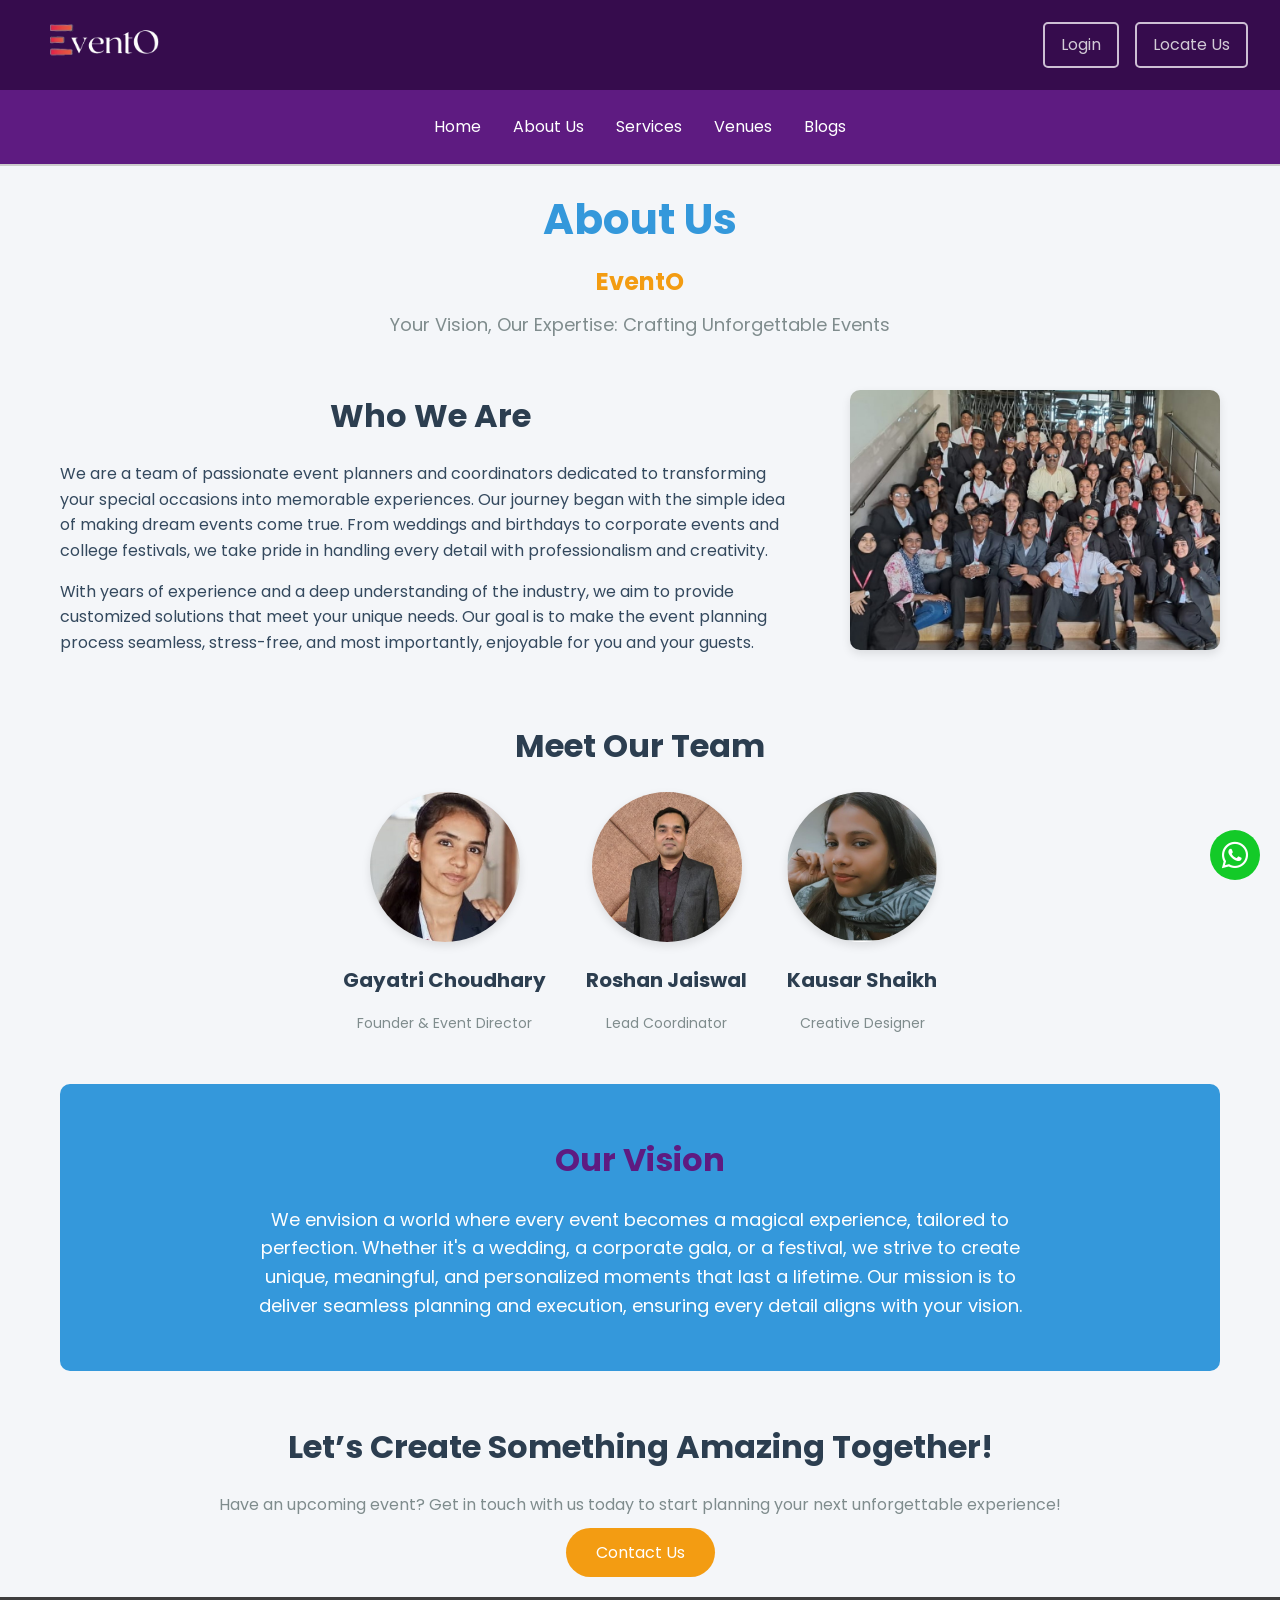
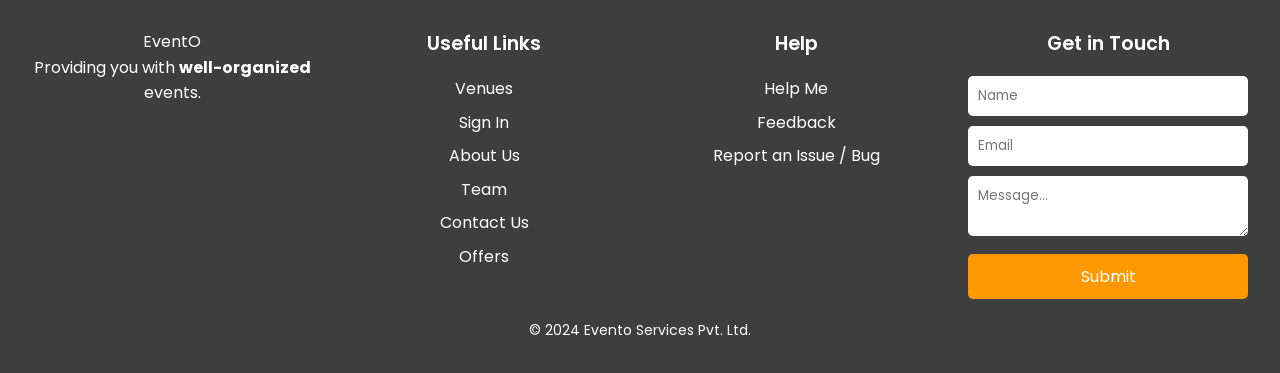
<file: EventO/aboutus.html>
<!DOCTYPE html>
<html lang="en">
<head>
    <meta charset="UTF-8">
    <meta name="viewport" content="width=device-width, initial-scale=1.0">
    <link rel="stylesheet" href="https://cdnjs.cloudflare.com/ajax/libs/font-awesome/6.3.0/css/all.min.css" integrity="sha512-SzlrxWUlpfuzQ+pcUCosxcglQRNAq/DZjVsC0lE40xsADsfeQoEypE+enwcOiGjk/bSuGGKHEyjSoQ1zVisanQ==" crossorigin="anonymous" referrerpolicy="no-referrer" />
    <link rel="stylesheet" href="main.css">
    <title>About Us - EventO</title>
    <style>
        * {
            margin: 0;
            padding: 0;
            box-sizing: border-box;
            font-family: 'Poppins', sans-serif;
        }
        body {
            background-color: #f4f6f9; /* Light background */
            color: #2c3e50; /* Dark text */
            line-height: 1.6;
        }
        .container {
            max-width: 1200px;
            margin: auto;
            padding: 20px;
        }
        .head {
            text-align: center;
            margin-bottom: 50px;
        }
        .head h1 {
            font-size: 42px;
            color: #3498db; /* Primary blue */
            font-weight: 700;
        }
        .head p {
            font-size: 18px;
            color: #7f8c8d; /* Gray text */
            margin-top: 10px;
        }
        .head .website-name {
            font-size: 24px;
            color: #f39c12; /* Gold accent */
            font-weight: 700;
        }
        .about-section {
            display: flex;
            gap: 50px;
            margin-bottom: 50px;
        }
        .about-text {
            flex: 2;
        }
        .about-text h2 {
            font-size: 32px;
            color: #2c3e50; /* Dark text */
            margin-bottom: 20px;
        }
        .about-text p {
            font-size: 16px;
            margin-bottom: 15px;
            color: #34495e; /* Slightly lighter dark */
        }
        .about-image {
            flex: 1;
        }
        .about-image img {
            max-width: 100%;
            border-radius: 10px;
            box-shadow: 0 4px 10px rgba(0, 0, 0, 0.1);
        }
        .team-section {
            text-align: center;
            margin-bottom: 50px;
        }
        .team-section h2 {
            font-size: 32px;
            color: #2c3e50;
            margin-bottom: 20px;
        }
        .team-members {
            display: flex;
            justify-content: center;
            gap: 40px;
        }
        .team-member {
            text-align: center;
        }
        .team-member img {
            border-radius: 50%;
            width: 150px;
            height: 150px;
            object-fit: cover;
            box-shadow: 0 4px 10px rgba(0, 0, 0, 0.1);
        }
        .team-member h3 {
            margin-top: 15px;
            font-size: 20px;
            color: #2c3e50;
        }
        .team-member p {
            font-size: 14px;
            color: #7f8c8d; /* Gray text */
        }
        .vision-section {
            background-color: #3498db; /* Primary blue */
            color: #fff; /* White text */
            padding: 50px 20px;
            text-align: center;
            border-radius: 10px;
        }
        .vision-section h2 {
            font-size: 32px;
            margin-bottom: 20px;
        }
        .vision-section p {
            font-size: 18px;
            max-width: 800px;
            margin: 0 auto;
        }
        .contact-section {
            text-align: center;
            margin-top: 50px;
        }
        .contact-section h2 {
            font-size: 32px;
            color: #2c3e50;
            margin-bottom: 20px;
        }
        .contact-section p {
            font-size: 16px;
            color: #7f8c8d;
            margin-bottom: 10px;
        }
        .contact-section a {
            display: inline-block;
            padding: 12px 30px;
            background-color: #f39c12; /* Gold accent */
            color: #fff;
            border-radius: 25px;
            text-decoration: none;
            font-size: 16px;
            transition: background-color 0.3s ease;
        }
        .contact-section a:hover {
            background-color: #e67e22;
        }

        /* Media Queries */
        @media (max-width: 768px) {
            .about-section {
                flex-direction: column;
            }
            .team-members {
                flex-direction: column;
            }
        }
    </style>
</head>
<body>
    <header>
        <nav>
            <div class="nav-container">
                <img src="EventO.1.png" alt="Evento Logo" class="logo">
                <div class="nav-links">
                    <a href="Registration.html" class="btn">Login</a>
                    <a href="#" class="btn" onclick="redirectToMap()">Locate Us</a>
                </div>
            </div>
        </nav>

        <div class="sub-nav">
            <ul>
                <li><a href="main.html">Home</a></li>
                <li><a href="aboutus.html">About Us</a></li>
                <li><a href="service.html">Services</a></li>
                <li><a href="venues.html">Venues</a></li>
                <li><a href="blog.html">Blogs</a></li>
              </ul>
        </div>
    </header>
    <div class="container">
        <!-- Header Section -->
        <div class="head">
            <h1>About Us</h1>
            <p class="website-name">EventO</p>
            <p>Your Vision, Our Expertise: Crafting Unforgettable Events</p>
        </div>

        <!-- About Section -->
        <div class="about-section">
            <div class="about-text">
                <h2>Who We Are</h2>
                <p>We are a team of passionate event planners and coordinators dedicated to transforming your special occasions into memorable experiences. Our journey began with the simple idea of making dream events come true. From weddings and birthdays to corporate events and college festivals, we take pride in handling every detail with professionalism and creativity.</p>
                <p>With years of experience and a deep understanding of the industry, we aim to provide customized solutions that meet your unique needs. Our goal is to make the event planning process seamless, stress-free, and most importantly, enjoyable for you and your guests.</p>
            </div>
            <div class="about-image">
                <img src="team.jpeg" alt="Event Planning">
            </div>
        </div>

        <!-- Team Section -->
        <div class="team-section">
            <h2>Meet Our Team</h2>
            <div class="team-members">

                <div class="team-member">
                    <img src="gayatri1.jpg" alt="Team Member">
                    <h3>Gayatri Choudhary</h3>
                    <p>Founder & Event Director</p>
                </div>

                <div class="team-member">
                    <img src="roshan sir.png" alt="Team Member">
                    <h3>Roshan Jaiswal</h3>
                    <p>Lead Coordinator</p>
                </div>

                <div class="team-member">
                    <img src="kausar.png" alt="Team Member">
                    <h3>Kausar Shaikh</h3>
                    <p>Creative Designer</p>
                </div>

            </div>
        </div>

        <!-- Vision Section -->
        <div class="vision-section">
            <h2>Our Vision</h2>
            <p>We envision a world where every event becomes a magical experience, tailored to perfection. Whether it's a wedding, a corporate gala, or a festival, we strive to create unique, meaningful, and personalized moments that last a lifetime. Our mission is to deliver seamless planning and execution, ensuring every detail aligns with your vision.</p>
        </div>

        <!-- Contact Section -->
        <div class="contact-section">
            <h2>Let’s Create Something Amazing Together!</h2>
            <p>Have an upcoming event? Get in touch with us today to start planning your next unforgettable experience!</p>
            <a href="contactus.html">Contact Us</a>
        </div>
    </div>
    <footer>
        <div class="footer-container">
            <div class="app-info">
                <span class="app-name">
                    <span class="app-initial">E</span>ventO
                </span>
                <p>Providing you with <strong>well-organized</strong> events.</p>
            </div>
            <div class="useful-links">
                <div class="footer-title">Useful Links</div>
                <ul>
                    <li><a href="venues.html">Venues</a></li>
                    <li><a href="Registration.html">Sign In</a></li>
                    <li><a href="aboutus.html">About Us</a></li>
                    <li><a href="#">Team</a></li>
                    <li><a href="contactus.html">Contact Us</a></li>
                    <li><a href="#">Offers</a></li>
                </ul>
            </div>
            <div class="help-sec">
                <div class="footer-title">Help</div>
                <ul>
                    <li><a href="#">Help Me</a></li>
                    <li><a href="#">Feedback</a></li>
                    <li><a href="#">Report an Issue / Bug</a></li>
                </ul>
            </div>
            <div class="get-in-touch">
                <div class="footer-title">Get in Touch</div>
                <form action="/" method="post">
                    <input type="text" name="name" class="form-input" placeholder="Name">
                    <input type="email" name="email" class="form-input" placeholder="Email">
                    <textarea name="message" class="form-input" placeholder="Message..."></textarea>
                    <button type="submit" class="submit-btn">Submit</button>
                </form>
            </div>
        </div>
        <div class="copyright">
            &copy; 2024 Evento Services Pvt. Ltd.
        </div>
    </footer>
<!-- Chatbot Integration -->
<button class="chatbot-button" id="chatbotButton">
    <!-- <img src="fa" alt="Chat Icon"> -->
  <li class="fa-brands fa-whatsapp" style="font-size: 30px;"></li>
</button>

<div class="chatbot-container" id="chatbotContainer">
    <div class="chatbot-header">
        <div class="agent-info">
            <img src="chatbot.png" alt="Agent">
            <div>
                <p>EventO<span>(Online)</span></p>
            </div>
        </div>
        <div class="close-btn" id="closeChatbot">&times;</div>
    </div>

    <div class="chatbot-body" id="chatBody">
        <div class="chatbot-message">
            <img src="chatbot.png" alt="Agent">
            <div class="message-content">Hey! How can I assist you today?</div>
        </div>

                <!-- Predefined Questions -->
      <div class="predefined-questions">
        <button class="chatbot-btn" onclick="reply('New Event Enquiry')">New Event Enquiry</button>
        <button class="chatbot-btn" onclick="reply('Existing Event Enquiry')">Existing Event Enquiry</button>
        <button class="chatbot-btn" onclick="reply('New Vendor Registration')">New Vendor Registration</button>
    </div>

    </div>

    <div class="chatbot-footer">
        <input type="text" id="chatInput" placeholder="Send a message..." autocomplete="off">
        <button onclick="sendMessage()">Send</button>
    </div>
</div>

<script>
    const chatbotButton = document.getElementById('chatbotButton');
const chatbotContainer = document.getElementById('chatbotContainer');
const closeChatbot = document.getElementById('closeChatbot');
const chatBody = document.getElementById('chatBody');
const chatInput = document.getElementById('chatInput');

// Show chatbot when button is clicked
chatbotButton.addEventListener('click', () => {
    chatbotContainer.style.display = 'flex';
});

// Close chatbot
closeChatbot.addEventListener('click', () => {
    chatbotContainer.style.display = 'none';
});

// Send user message
function sendMessage() {
    const message = chatInput.value.trim();
    if (message !== "") {
        displayUserMessage(message);
        chatInput.value = ''; // Clear input field

        // Simulate bot response (replace with real chatbot integration if needed)
        setTimeout(() => {
            displayBotMessage('Let me assist you with that.');
        }, 1000);
    }
}

// Display user message in chat body
function displayUserMessage(message) {
    const userMessage = `
        <div class="chatbot-message user-message">
            <div class="message-content">${message}</div>
        </div>`;
    chatBody.innerHTML += userMessage;
    chatBody.scrollTop = chatBody.scrollHeight; // Scroll to the bottom
}

// Display bot message in chat body
function displayBotMessage(message) {
    const botMessage = `
        <div class="chatbot-message">
            <img src="chatbot.png" alt="Agent">
            <div class="message-content">${message}</div>
        </div>`;
    chatBody.innerHTML += botMessage;
    chatBody.scrollTop = chatBody.scrollHeight; // Scroll to the bottom
}

// Handle predefined question clicks
function reply(question) {
    displayUserMessage(question);

    // Example predefined bot replies (can be expanded as needed)
    let botResponse = "";
    if (question === 'New Event Enquiry') {
        botResponse = "Please provide details of your new event.";
    } else if (question === 'Existing Event Enquiry') {
        botResponse = "Please share the event ID for us to assist with your existing event.";
    } else if (question === 'New Vendor Registration') {
        botResponse = "Please submit your vendor details for registration.";
    }

    setTimeout(() => {
        displayBotMessage(botResponse);
    }, 1000);
}
</script>
</body>
</html>
</file>
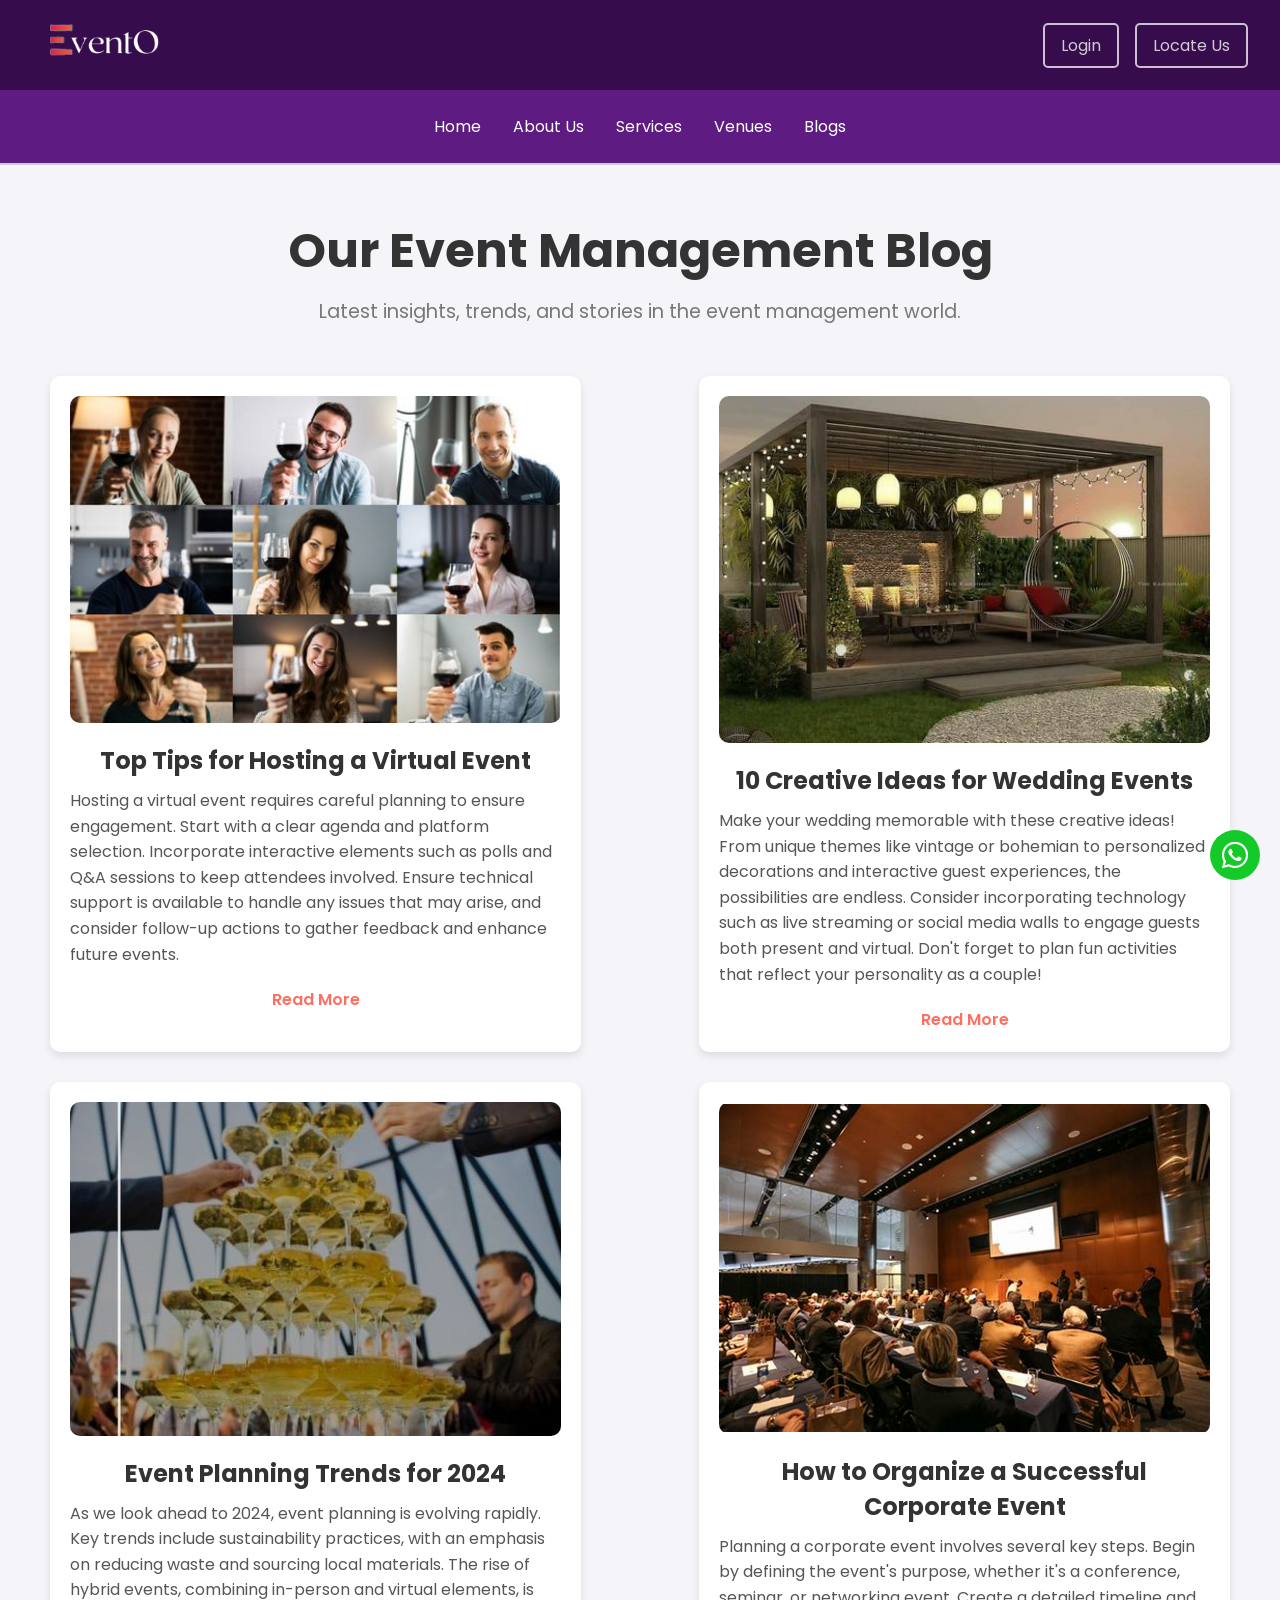
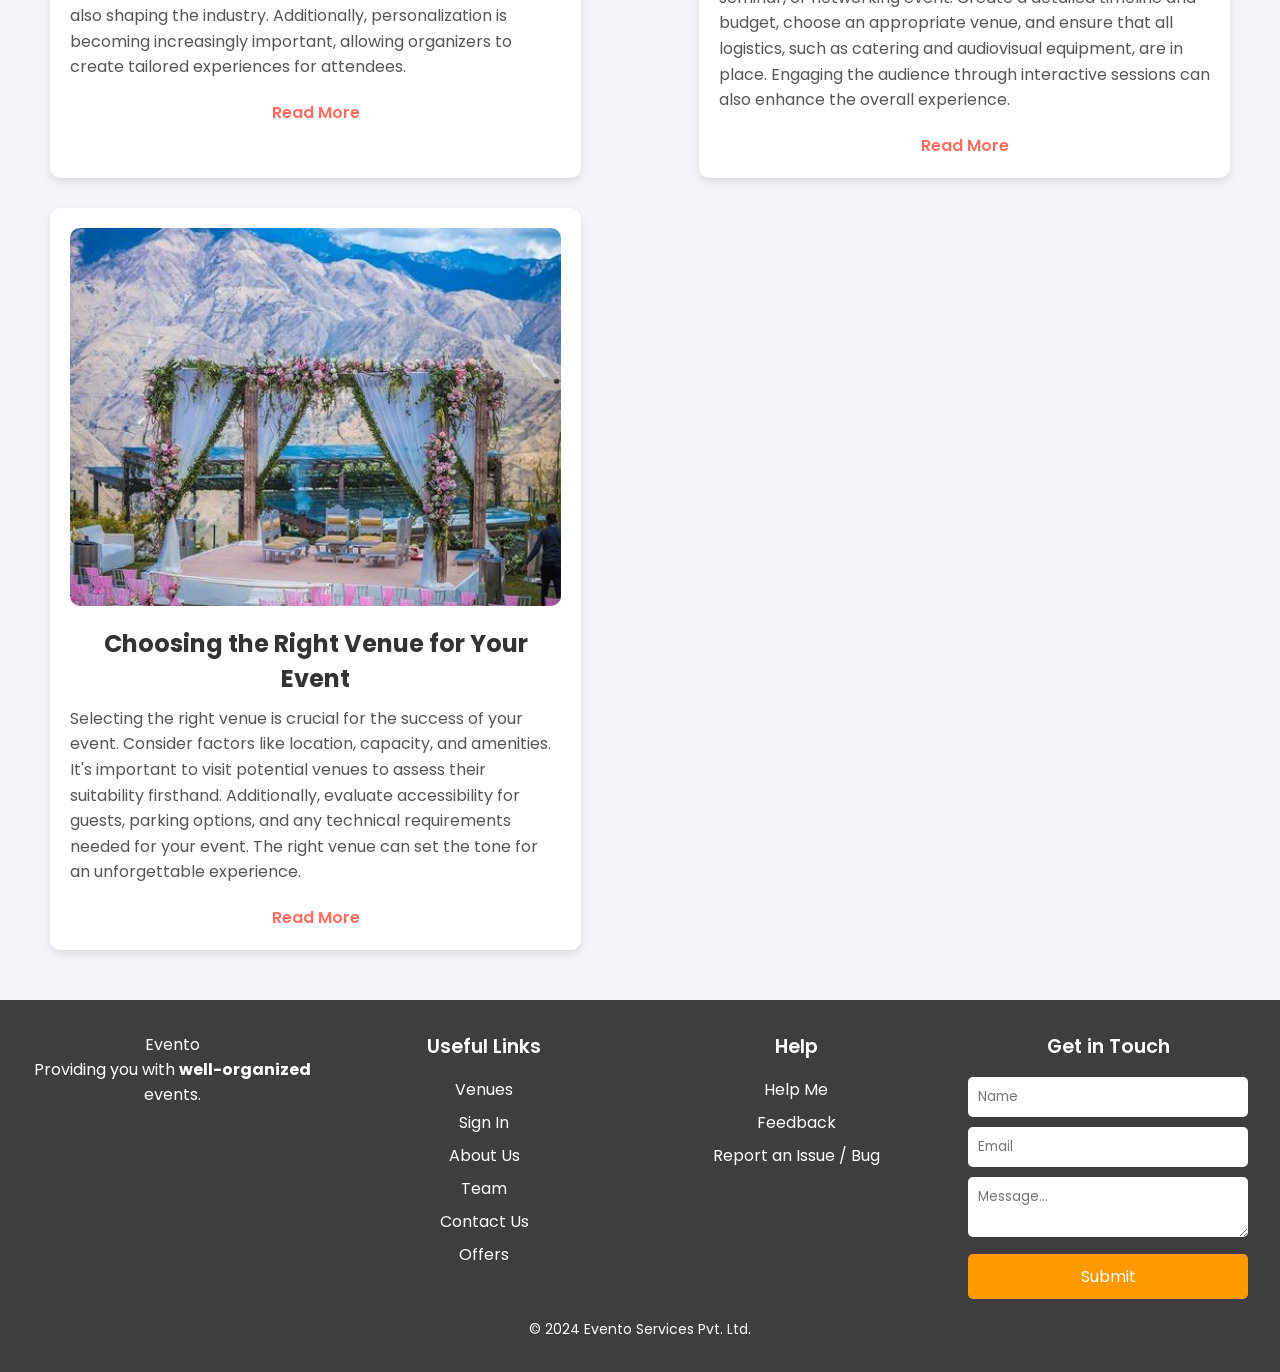
<file: EventO/blog.html>
<!DOCTYPE html>
<html lang="en">
<head>
    <meta charset="UTF-8">
    <meta name="viewport" content="width=device-width, initial-scale=1.0">
    <title>Blog - EventO</title>
    <link href="https://fonts.googleapis.com/css2?family=Poppins:wght@300;400;600&display=swap" rel="stylesheet">
    <link rel="stylesheet" href="https://cdnjs.cloudflare.com/ajax/libs/font-awesome/6.3.0/css/all.min.css" integrity="sha512-SzlrxWUlpfuzQ+pcUCosxcglQRNAq/DZjVsC0lE40xsADsfeQoEypE+enwcOiGjk/bSuGGKHEyjSoQ1zVisanQ==" crossorigin="anonymous" referrerpolicy="no-referrer" />
    <link rel="stylesheet" href="main.css">
    <style>
        * {
            margin: 0;
            padding: 0;
            box-sizing: border-box;
        }
        
        body {
            font-family: 'Poppins', sans-serif;
            background-color: #f4f4f9;
            overflow-x: hidden;
        }
        
        .container {
            width: 100%;
            padding: 50px;
        }
        
        .blog-header {
            text-align: center;
            margin-bottom: 50px;
        }
        
        .blog-header h1 {
            font-size: 3rem;
            color: #333;
            margin-bottom: 10px;
        }
        
        .blog-header p {
            font-size: 1.2rem;
            color: #777;
        }
        
        .blog-posts {
            display: flex;
            flex-wrap: wrap;
            justify-content: space-between;
            gap: 30px;
        }
        
        .blog-post {
            width: 45%;
            background-color: white;
            padding: 20px;
            border-radius: 10px;
            box-shadow: 0 4px 8px rgba(0, 0, 0, 0.1);
            display: flex;
            flex-direction: column;
            align-items: center;
        }
        
        .blog-post img {
            width: 100%;
            border-radius: 10px;
            margin-bottom: 20px;
        }
        
        .blog-post h2 {
            font-size: 1.5rem;
            color: #333;
            margin-bottom: 10px;
        }
        
        .blog-post p {
            font-size: 1rem;
            color: #555;
            margin-bottom: 20px;
            line-height: 1.6;
        }
        
        .read-more {
            font-size: 1rem;
            color: #ff6f61;
            font-weight: 600;
            text-decoration: none;
            transition: color 0.3s;
        }
        
        .read-more:hover {
            color: #ff3e3e;
        }
        
        /* Floating Bubbles */
        .bubbles {
            position: absolute;
            top: 0;
            left: 0;
            width: 100%;
            height: 100%;
            overflow: hidden;
        }
        
        .bubble {
            position: absolute;
            bottom: -150px;
            width: 40px;
            height: 40px;
            background-color: rgba(255, 255, 255, 0.2);
            border-radius: 50%;
            animation: rise 6s infinite ease-in;
        }
        
        @keyframes rise {
            0% {
                bottom: -150px;
                transform: translateX(0);
            }
            100% {
                bottom: 100vh;
                transform: translateX(100px);
            }
        }
        
        .bubble:nth-child(2) {
            width: 60px;
            height: 60px;
            animation-duration: 7s;
        }
        
        .bubble:nth-child(3) {
            width: 30px;
            height: 30px;
            animation-duration: 5s;
        }
        
        .bubble:nth-child(4) {
            width: 50px;
            height: 50px;
            animation-duration: 6s;
        }
        
        .bubble:nth-child(5) {
            width: 20px;
            height: 20px;
            animation-duration: 4s;
        }
        
        /* Animations */
        .animate__fadeIn {
            animation: fadeIn 2s ease-in;
        }
        
        @keyframes fadeIn {
            from {
                opacity: 0;
            }
            to {
                opacity: 1;
            }
        }
        
        .animate__slideInLeft {
            animation: slideInLeft 2s ease-in;
        }
        
        @keyframes slideInLeft {
            from {
                transform: translateX(-100px);
            }
            to {
                transform: translateX(0);
            }
        }
        
        .animate__slideInRight {
            animation: slideInRight 2s ease-in;
        }
        
        @keyframes slideInRight {
            from {
                transform: translateX(100px);
            }
            to {
                transform: translateX(0);
            }
        }
        
    </style>
</head>
<body>
    <header>
        <nav>
            <div class="nav-container">
                <img src="EventO.1.png" alt="Evento Logo" class="logo">
                <div class="nav-links">
                    <a href="Registration.html" class="btn">Login</a>
                    <a href="#" class="btn" onclick="redirectToMap()">Locate Us</a>
                </div>
            </div>
        </nav>

        <div class="sub-nav">
            <ul>
                <li><a href="main.html">Home</a></li>
                <li><a href="aboutus.html">About Us</a></li>
                <li><a href="service.html">Services</a></li>
                <li><a href="venues.html">Venues</a></li>
                <li><a href="blog.html">Blogs</a></li>
            </ul>
        </div>
    </header>
<div class="container">
    <div class="blog-header">
        <h1 class="animate__fadeIn">Our Event Management Blog</h1>
        <p class="animate__fadeIn">Latest insights, trends, and stories in the event management world.</p>
    </div>

    <section class="blog-posts">
        <!-- Blog Post 1 -->
        <article class="blog-post animate__slideInRight">
            <img src="virtual.jpg" alt="Blog 4">
            <h2>Top Tips for Hosting a Virtual Event</h2>
            <p>
                Hosting a virtual event requires careful planning to ensure engagement. Start with a clear agenda and platform selection. Incorporate interactive elements such as polls and Q&A sessions to keep attendees involved. Ensure technical support is available to handle any issues that may arise, and consider follow-up actions to gather feedback and enhance future events.
            </p>
            <a href="#" class="read-more">Read More</a>
        </article>

        <!-- Blog Post 2 -->
        <article class="blog-post animate__slideInRight">
            <img src="wedd.jpg" alt="Blog 2">
            <h2>10 Creative Ideas for Wedding Events</h2>
            <p>
                Make your wedding memorable with these creative ideas! From unique themes like vintage or bohemian to personalized decorations and interactive guest experiences, the possibilities are endless. Consider incorporating technology such as live streaming or social media walls to engage guests both present and virtual. Don't forget to plan fun activities that reflect your personality as a couple!
            </p>
            <a href="#" class="read-more">Read More</a>
        </article>

        <!-- Blog Post 3 -->
        <article class="blog-post animate__slideInLeft">
            <img src="trends.jpg" alt="Blog 3">
            <h2>Event Planning Trends for 2024</h2>
            <p>
                As we look ahead to 2024, event planning is evolving rapidly. Key trends include sustainability practices, with an emphasis on reducing waste and sourcing local materials. The rise of hybrid events, combining in-person and virtual elements, is also shaping the industry. Additionally, personalization is becoming increasingly important, allowing organizers to create tailored experiences for attendees.
            </p>
            <a href="#" class="read-more">Read More</a>
        </article>

         <!-- Blog Post 4 -->
        
        <article class="blog-post animate__slideInLeft">
            <img src="home.png" alt="Blog 1">
            <h2>How to Organize a Successful Corporate Event</h2>
            <p>
                Planning a corporate event involves several key steps. Begin by defining the event's purpose, whether it's a conference, seminar, or networking event. Create a detailed timeline and budget, choose an appropriate venue, and ensure that all logistics, such as catering and audiovisual equipment, are in place. Engaging the audience through interactive sessions can also enhance the overall experience.
            </p>
            <a href="#" class="read-more">Read More</a>
        </article>
         <!-- Blog Post 5 -->
         <article class="blog-post animate__slideInLeft">
            <img src="w.jpg" alt="Blog 5">
            <h2>Choosing the Right Venue for Your Event</h2>
            <p>
                Selecting the right venue is crucial for the success of your event. Consider factors like location, capacity, and amenities. It's important to visit potential venues to assess their suitability firsthand. Additionally, evaluate accessibility for guests, parking options, and any technical requirements needed for your event. The right venue can set the tone for an unforgettable experience.
            </p>
            <a href="#" class="read-more">Read More</a>
        </article>

    </section>
</div>

<div class="bubbles">
    <div class="bubble"></div>
    <div class="bubble"></div>
    <div class="bubble"></div>
    <div class="bubble"></div>
    <div class="bubble"></div>
</div>

<script>
    function redirectToMap() {
        window.open("https://www.google.com/maps", "_blank");
    }
    
</script>
<footer>
    <div class="footer-container">
        <div class="app-info">
            <span class="app-name">
                <span class="app-initial">E</span>vento
            </span>
            <p>Providing you with <strong>well-organized</strong> events.</p>
        </div>
        <div class="useful-links">
            <div class="footer-title">Useful Links</div>
            <ul>
                <li><a href="venues.html">Venues</a></li>
                <li><a href="Registration.html">Sign In</a></li>
                <li><a href="aboutus.html">About Us</a></li>
                <li><a href="#">Team</a></li>
                <li><a href="contactus.html">Contact Us</a></li>
                <li><a href="#">Offers</a></li>
            </ul>
        </div>
        <div class="help-sec">
            <div class="footer-title">Help</div>
            <ul>
                <li><a href="#">Help Me</a></li>
                <li><a href="#">Feedback</a></li>
                <li><a href="#">Report an Issue / Bug</a></li>
            </ul>
        </div>
        <div class="get-in-touch">
            <div class="footer-title">Get in Touch</div>
            <form action="/" method="post">
                <input type="text" name="name" class="form-input" placeholder="Name">
                <input type="email" name="email" class="form-input" placeholder="Email">
                <textarea name="message" class="form-input" placeholder="Message..."></textarea>
                <button type="submit" class="submit-btn">Submit</button>
            </form>
        </div>
    </div>
    <div class="copyright">
        &copy; 2024 Evento Services Pvt. Ltd.
    </div>
</footer>

<script>
    function redirectToMap() {
        const mapUrl = 'https://maps.app.goo.gl/DqtcTpxd28bRUjBk9';
        window.open(mapUrl, '_blank');
    }
</script>
<!-- Chatbot Integration -->
<button class="chatbot-button" id="chatbotButton">
    <!-- <img src="fa" alt="Chat Icon"> -->
  <li class="fa-brands fa-whatsapp" style="font-size: 30px;"></li>
</button>

<div class="chatbot-container" id="chatbotContainer">
    <div class="chatbot-header">
        <div class="agent-info">
            <img src="chatbot.png" alt="Agent">
            <div>
                <p>EventO<span>(Online)</span></p>
            </div>
        </div>
        <div class="close-btn" id="closeChatbot">&times;</div>
    </div>

    <div class="chatbot-body" id="chatBody">
        <div class="chatbot-message">
            <img src="chatbot.png" alt="Agent">
            <div class="message-content">Hey! How can I assist you today?</div>
        </div>

                <!-- Predefined Questions -->
      <div class="predefined-questions">
        <button class="chatbot-btn" onclick="reply('New Event Enquiry')">New Event Enquiry</button>
        <button class="chatbot-btn" onclick="reply('Existing Event Enquiry')">Existing Event Enquiry</button>
        <button class="chatbot-btn" onclick="reply('New Vendor Registration')">New Vendor Registration</button>
    </div>

    </div>

    <div class="chatbot-footer">
        <input type="text" id="chatInput" placeholder="Send a message..." autocomplete="off">
        <button onclick="sendMessage()">Send</button>
    </div>
</div>

<script>
    const chatbotButton = document.getElementById('chatbotButton');
const chatbotContainer = document.getElementById('chatbotContainer');
const closeChatbot = document.getElementById('closeChatbot');
const chatBody = document.getElementById('chatBody');
const chatInput = document.getElementById('chatInput');

// Show chatbot when button is clicked
chatbotButton.addEventListener('click', () => {
    chatbotContainer.style.display = 'flex';
});

// Close chatbot
closeChatbot.addEventListener('click', () => {
    chatbotContainer.style.display = 'none';
});

// Send user message
function sendMessage() {
    const message = chatInput.value.trim();
    if (message !== "") {
        displayUserMessage(message);
        chatInput.value = ''; // Clear input field

        // Simulate bot response (replace with real chatbot integration if needed)
        setTimeout(() => {
            displayBotMessage('Let me assist you with that.');
        }, 1000);
    }
}

// Display user message in chat body
function displayUserMessage(message) {
    const userMessage = `
        <div class="chatbot-message user-message">
            <div class="message-content">${message}</div>
        </div>`;
    chatBody.innerHTML += userMessage;
    chatBody.scrollTop = chatBody.scrollHeight; // Scroll to the bottom
}

// Display bot message in chat body
function displayBotMessage(message) {
    const botMessage = `
        <div class="chatbot-message">
            <img src="chatbot.png" alt="Agent">
            <div class="message-content">${message}</div>
        </div>`;
    chatBody.innerHTML += botMessage;
    chatBody.scrollTop = chatBody.scrollHeight; // Scroll to the bottom
}

// Handle predefined question clicks
function reply(question) {
    displayUserMessage(question);

    // Example predefined bot replies (can be expanded as needed)
    let botResponse = "";
    if (question === 'New Event Enquiry') {
        botResponse = "Please provide details of your new event.";
    } else if (question === 'Existing Event Enquiry') {
        botResponse = "Please share the event ID for us to assist with your existing event.";
    } else if (question === 'New Vendor Registration') {
        botResponse = "Please submit your vendor details for registration.";
    }

    setTimeout(() => {
        displayBotMessage(botResponse);
    }, 1000);
}

</script>
</body>
</html>
</file>
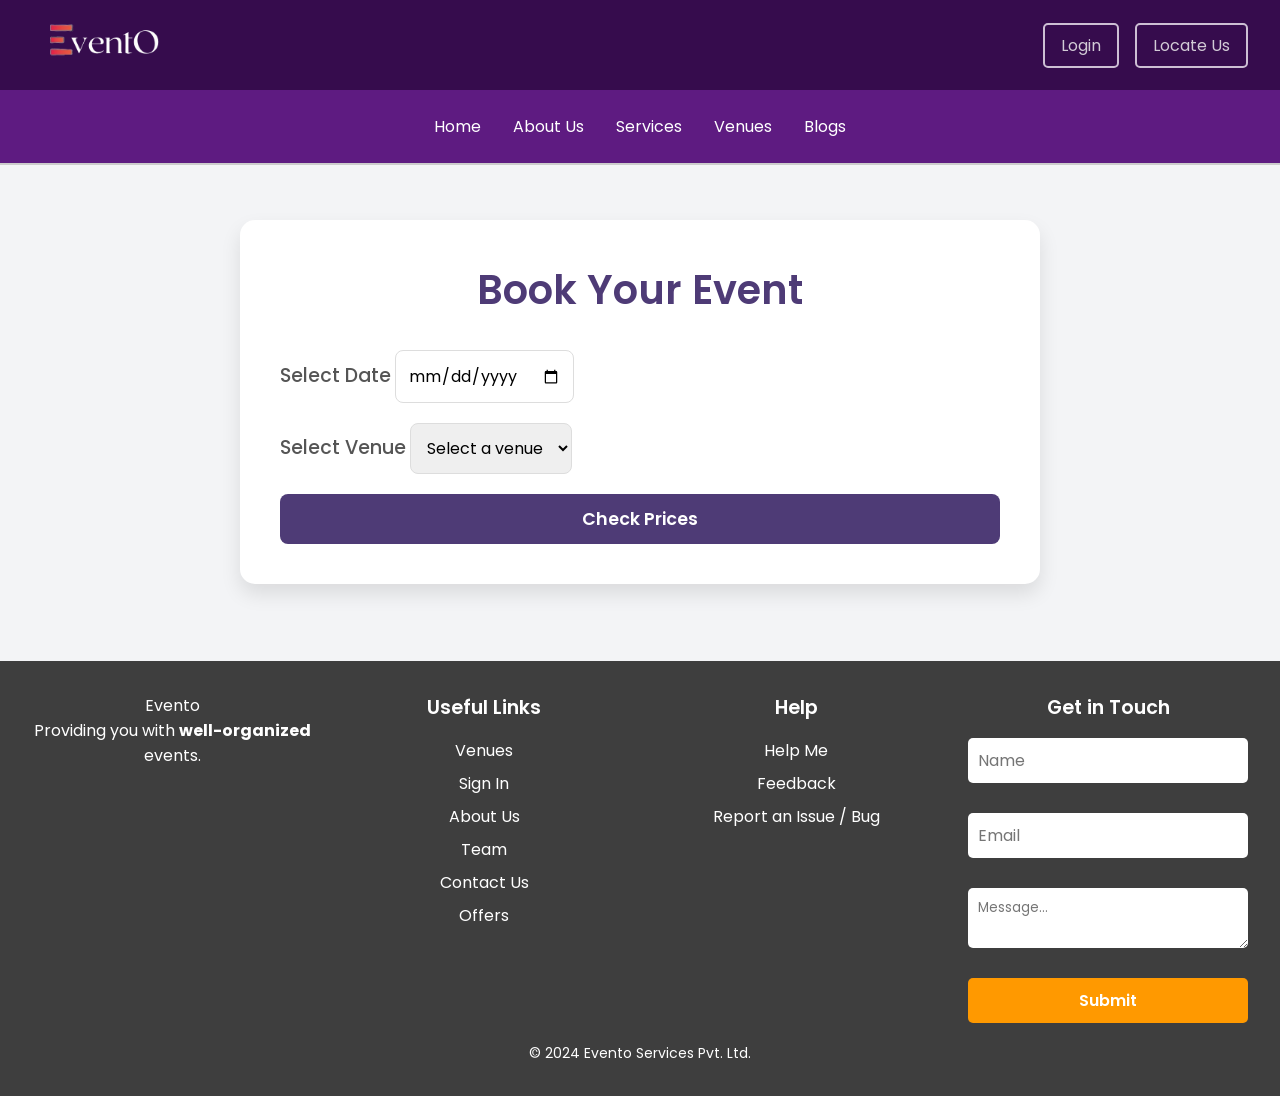
<file: EventO/booking.html>
<!DOCTYPE html>
<html lang="en">

<head>
    <meta charset="UTF-8">
    <meta name="viewport" content="width=device-width, initial-scale=1.0">
    <title>Book Your Event</title>
    <link href="https://cdnjs.cloudflare.com/ajax/libs/font-awesome/6.3.0/css/all.min.css" rel="stylesheet">
    <link rel="stylesheet" href="main.css">
    <style>
        body {
            font-family: 'Poppins', sans-serif;
            background-color: #F3F4F6;
            color: #333;
        }

        header {
            margin-bottom: 55px;
        }

        .container {
            gap: 20px;
            max-width: 800px;
            margin: 0 auto;
            padding: 40px;
            background-color: #fff;
            border-radius: 15px;
            box-shadow: 0 10px 20px rgba(0, 0, 0, 0.1);
            transition: box-shadow 0.3s ease;
            position: relative;
        }

        .container:hover {
            box-shadow: 0 15px 30px rgba(0, 0, 0, 0.15);
        }

        h2 {
            text-align: center;
            color: #4E3B76;
            font-size: 2.5rem;
            margin-bottom: 30px;
            font-weight: 600;
        }

        form {
            display: flex;
            flex-direction: column;
            gap: 20px;
        }

        label {
            font-size: 1.2rem;
            color: #555;
            font-weight: 500;
        }

        input,
        select,
        button {
            padding: 12px;
            font-size: 1rem;
            border-radius: 8px;
            border: 1px solid #ddd;
            transition: border-color 0.3s ease, box-shadow 0.3s ease;
        }

        input:focus,
        select:focus {
            border-color: #4E3B76;
            box-shadow: 0 0 8px rgba(78, 59, 118, 0.2);
            outline: none;
        }

        button {
            background-color: #4E3B76;
            color: white;
            font-size: 1.1rem;
            font-weight: 600;
            border: none;
            cursor: pointer;
            transition: background-color 0.3s ease, box-shadow 0.3s ease;
        }

        button:hover {
            background-color: #F9ED69;
            color: #333;
            box-shadow: 0 8px 16px rgba(249, 237, 105, 0.4);
        }

        .price-section {
            margin-top: 40px;
        }

        .price-category {
            display: flex;
            justify-content: space-around;
            margin-top: 30px;
        }

        .price-box {
            width: 30%;
            background-color: #fafafa;
            padding: 25px;
            border: 1px solid #ddd;
            border-radius: 12px;
            text-align: center;
            box-shadow: 0 6px 12px rgba(0, 0, 0, 0.05);
            transition: transform 0.3s ease, box-shadow 0.3s ease;
        }

        .price-box:hover {
            transform: translateY(-5px);
            box-shadow: 0 12px 24px rgba(0, 0, 0, 0.1);
        }

        .price-box h3 {
            color: #4E3B76;
            font-size: 1.7rem;
            font-weight: 600;
        }

        .price-box p {
            font-size: 1.3rem;
            color: #333;
        }

        .price-box p span {
            color: #E84545;
        }

        
    </style>
</head>

<body>
    <header>
        <nav>
            <div class="nav-container">
                <img src="EventO.1.png" alt="Evento Logo" class="logo">
                <div class="nav-links">
                    <a href="Registration.html" class="btn">Login</a>
                    <a href="#" class="btn" onclick="redirectToMap()">Locate Us</a>
                </div>
            </div>
        </nav>

        <div class="sub-nav">
            <ul>
                <li><a href="main.html">Home</a></li>
                <li><a href="aboutus.html">About Us</a></li>
                <li><a href="service.html">Services</a></li>
                <li><a href="venues.html">Venues</a></li>
                <li><a href="blog.html">Blogs</a></li>
            </ul>
        </div>
    </header>

    <div class="container">
        <h2>Book Your Event</h2>

        <form id="bookingForm">
            <div>
                <label for="eventDate">Select Date</label>
                <input type="date" id="eventDate" required>
            </div>

            <div>
                <label for="venue">Select Venue</label>
                <select id="venue" required>
                    <option value="" disabled selected>Select a venue</option>
                    <option value="Mumbai">Mumbai</option>
                    <option value="Delhi">Delhi</option>
                    <option value="Bangalore">Bangalore</option>
                    <option value="Chennai">Chennai</option>
                    <option value="Ahmedabad">Ahmedabad</option>
                    <option value="Jaipur">Jaipur</option>
                    <option value="Surat">Surat</option>
                    <option value="Jodhpur">Jodhpur</option>
                </select>
            </div>

            <button type="submit">Check Prices</button>
        </form>

        <div class="price-section" id="priceSection" style="display:none;">
            <h3 style="text-align:center; color: #4E3B76; font-size: 1.8rem;">Prices for Selected Date and Venue</h3>
            <div class="price-category">
                <div class="price-box">
                    <h3>Average</h3>
                    <p id="avgPrice"><span>₹</span>0</p>
                </div>
                <div class="price-box">
                    <h3>Standard</h3>
                    <p id="stdPrice"><span>₹</span>0</p>
                </div>
                <div class="price-box">
                    <h3>Premium</h3>
                    <p id="premPrice"><span>₹</span>0</p>
                </div>
            </div>
        </div>
    </div>

    <script>
        const prices = {
            "Mumbai": { "average": 10000, "standard": 15000, "premium": 20000 },
            "Delhi": { "average": 12000, "standard": 17000, "premium": 25000 },
            "Bangalore": { "average": 11000, "standard": 16000, "premium": 22000 },
            "Chennai": { "average": 10000, "standard": 15000, "premium": 20000 },
            "Jaipur": { "average": 12000, "standard": 17000, "premium": 25000 },
            "Jodhpur": { "average": 11000, "standard": 16000, "premium": 22000 },
            "Surat": { "average": 11000, "standard": 16000, "premium": 22000 },
            "Ahmedabad": { "average": 11000, "standard": 16000, "premium": 22000 },
        };

        document.getElementById('bookingForm').addEventListener('submit', function(event) {
            event.preventDefault();

            const venue = document.getElementById('venue').value;
            const date = document.getElementById('eventDate').value;

            if (venue && date) {
                // Show the price section
                document.getElementById('priceSection').style.display = 'block';

                // Display prices based on selected venue
                document.getElementById('avgPrice').textContent = `₹${prices[venue]["average"]}`;
                document.getElementById('stdPrice').textContent = `₹${prices[venue]["standard"]}`;
                document.getElementById('premPrice').textContent = `₹${prices[venue]["premium"]}`;
            }
        });

        function redirectToMap() {
            window.location.href = "map.html"; // Replace with actual map link
        }
    </script>

    <footer  style="margin-top: 6%;">
        <div class="footer-container">
            <div class="app-info">
                <span class="app-name">
                    <span class="app-initial">E</span>vento
                </span>
                <p>Providing you with <strong>well-organized</strong> events.</p>
            </div>
            <div class="useful-links">
                <div class="footer-title">Useful Links</div>
                <ul>
                    <li><a href="venues.html">Venues</a></li>
                    <li><a href="Registration.html">Sign In</a></li>
                    <li><a href="aboutus.html">About Us</a></li>
                    <li><a href="#">Team</a></li>
                    <li><a href="contactus.html">Contact Us</a></li>
                    <li><a href="#">Offers</a></li>
                </ul>
            </div>
            <div class="help-sec">
                <div class="footer-title">Help</div>
                <ul>
                    <li><a href="#">Help Me</a></li>
                    <li><a href="#">Feedback</a></li>
                    <li><a href="#">Report an Issue / Bug</a></li>
                </ul>
            </div>
            <div class="get-in-touch">
                <div class="footer-title">Get in Touch</div>
                <form action="/" method="post">
                    <input type="text" name="name" class="form-input" placeholder="Name">
                    <input type="email" name="email" class="form-input" placeholder="Email">
                    <textarea name="message" class="form-input" placeholder="Message..."></textarea>
                    <button type="submit" class="submit-btn">Submit</button>
                </form>
            </div>
        </div>
        <div class="copyright">
            &copy; 2024 Evento Services Pvt. Ltd.
        </div>
    </footer>

</body>

</html>
</file>
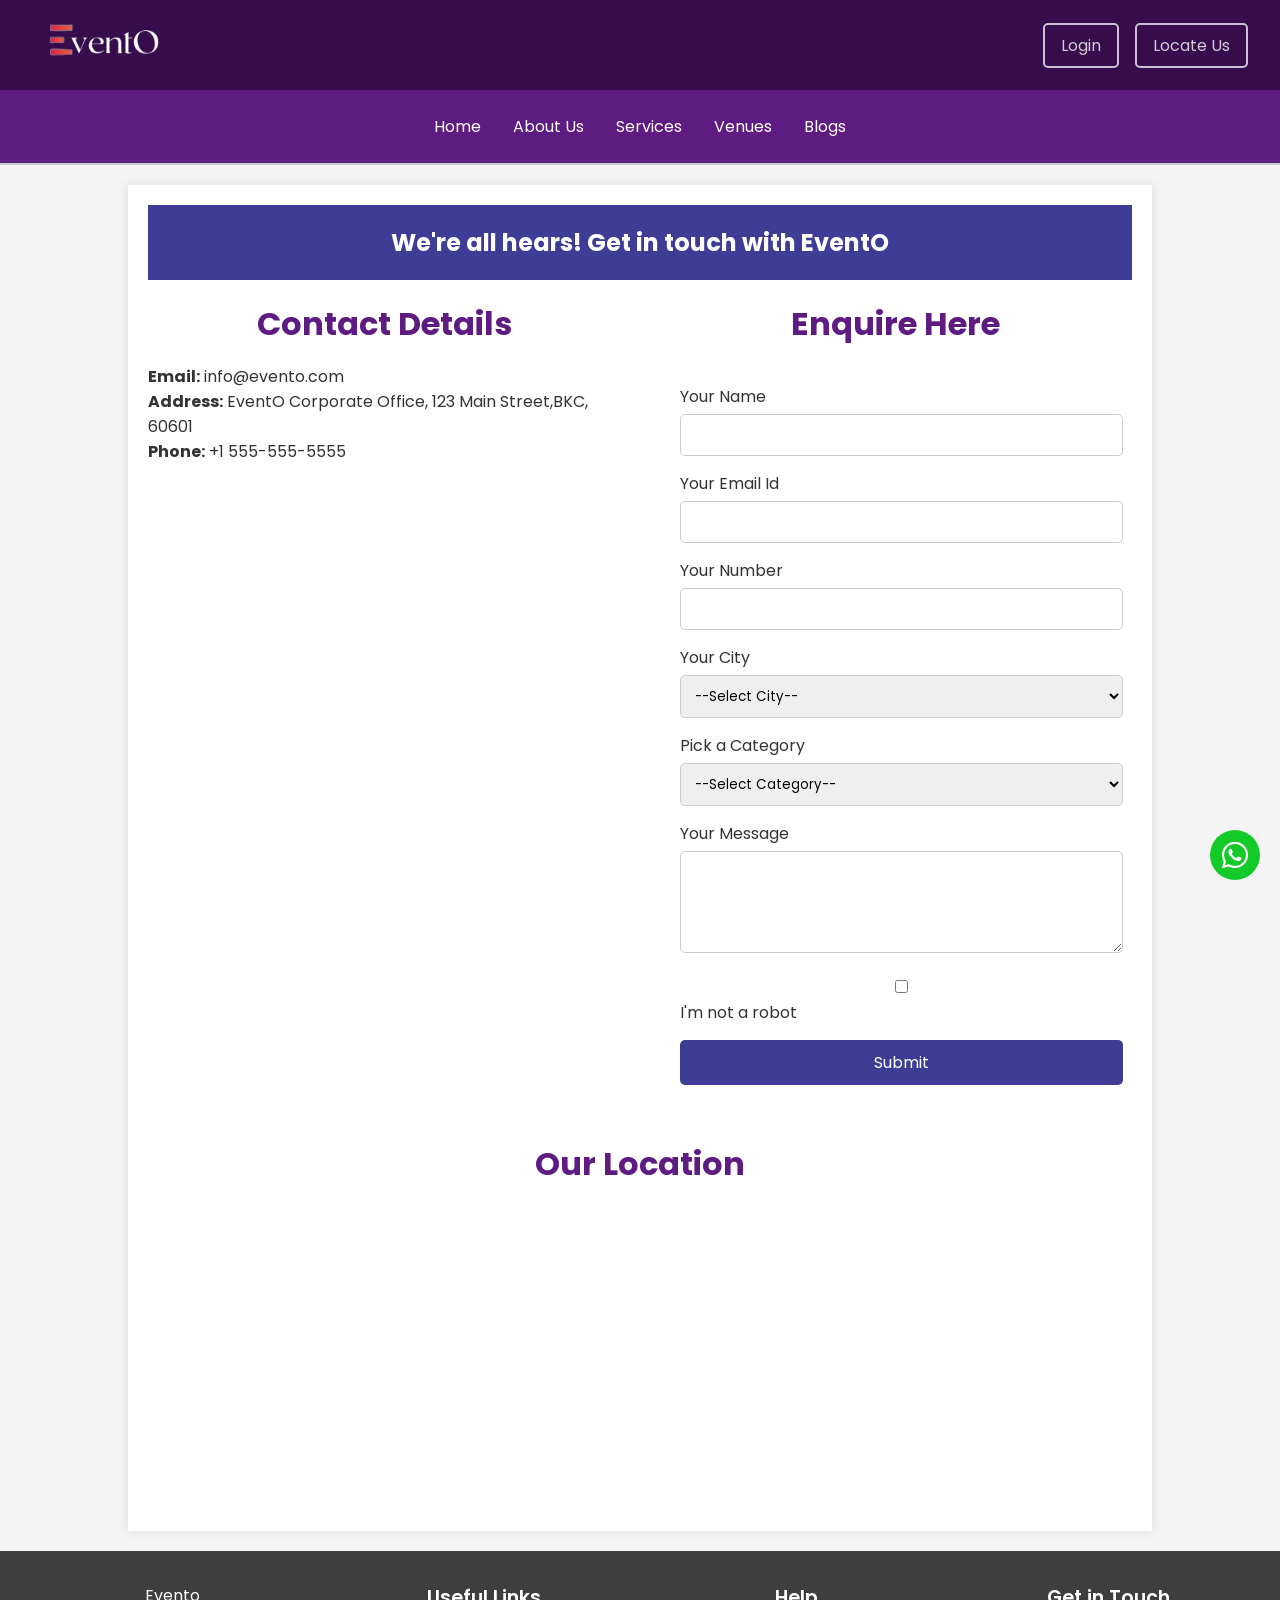
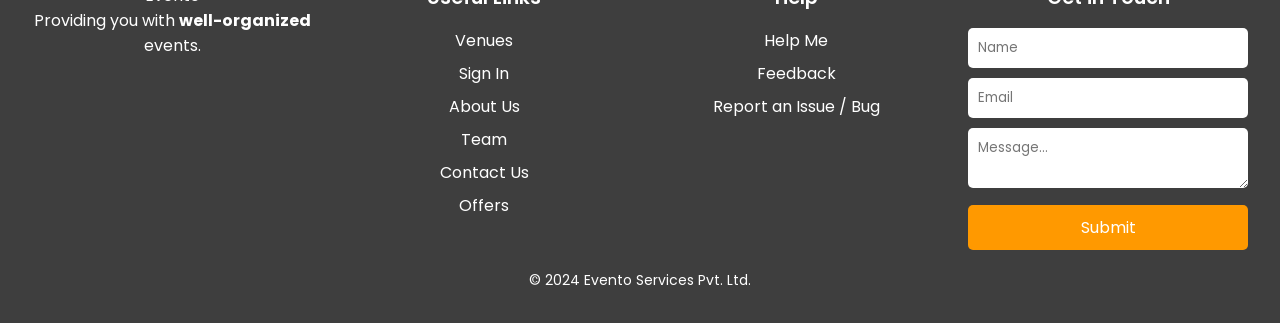
<file: EventO/contactus.html>
<!DOCTYPE html>
<html lang="en">
<head>
    <meta charset="UTF-8">
    <meta name="viewport" content="width=device-width, initial-scale=1.0">
    <link rel="stylesheet" href="https://cdnjs.cloudflare.com/ajax/libs/font-awesome/6.3.0/css/all.min.css" integrity="sha512-SzlrxWUlpfuzQ+pcUCosxcglQRNAq/DZjVsC0lE40xsADsfeQoEypE+enwcOiGjk/bSuGGKHEyjSoQ1zVisanQ==" crossorigin="anonymous" referrerpolicy="no-referrer" />
    <link rel="stylesheet" href="https://fonts.googleapis.com/css2?family=Poppins:wght@300;400;500;700&display=swap" />
    <link rel="stylesheet" href="main.css">
    <title>Contact Us - EventO</title>
    <style>
        body {
            font-family: Arial, sans-serif;
            margin: 0;
            padding: 0;
            background-color: #f4f4f4;
        }
        .container {
            width: 80%;
            margin: 20px auto;
            background: #fff;
            padding: 20px;
            box-shadow: 0px 0px 10px rgba(0, 0, 0, 0.1);
        }
        .header {
            background-color: #3d3d96;
            color: white;
            padding: 20px;
            text-align: center;
        }
        .header h1 {
            margin: 0;
            font-size: 24px;
        }
        .contact-info {
            display: flex;
            justify-content: space-between;
            margin: 20px 0;
        }
        .contact-info div {
            width: 48%;
        }
        .contact-info h2 {
            margin-top: 0;
        }
        .form-section {
            padding: 20px;
            border-radius: 10px;
            width: 300%;
        }
        .form-section h3 {
            text-align: center;
        }
        .form-group {
            margin-bottom: 15px;
        }
        .form-group label {
            display: block;
            margin-bottom: 5px;
        }
        .form-group input,
        .form-group select,
        .form-group textarea {
            width: 300%;
            padding: 10px;
            border: 1px solid #ccc;
            border-radius: 5px;
        }
        .form-group input[type="submit"] {
            background-color: #3d3d96;
            color: white;
            border: none;
            cursor: pointer;
            padding: 10px 20px;
            font-size: 16px;
        }
        .form-group input[type="submit"]:hover {
            background-color: #333;
        }
        .contact-details {
            text-align: center;
        }
        iframe {
            width: 100%;
            height: 300px;
            border: 0;
        }
        .form-section>form{
            width: 165%;
        }
    </style>
</head>
<body>
    <header>
        <nav>
            <div class="nav-container">
                <img src="EventO.1.png" alt="Evento Logo" class="logo">
                <div class="nav-links">
                    <a href="Registration.html" class="btn">Login</a>
                    <a href="#" class="btn" onclick="redirectToMap()">Locate Us</a>
                </div>
            </div>
        </nav>

        <div class="sub-nav">
            <ul>
                <li><a href="main.html">Home</a></li>
                <li><a href="aboutus.html">About Us</a></li>
                <li><a href="service.html">Services</a></li>
                <li><a href="venues.html">Venues</a></li>
                <li><a href="blog.html">Blogs</a></li>
             
            </ul>
        </div>
    </header>
<div class="container">
    <div class="header">
        <h1>We're all hears! Get in touch with EventO</h1>
    </div>

    <div class="contact-info">
        <div>
            <h2>Contact Details</h2>
            <p><strong>Email:</strong> info@evento.com</p>
            <p><strong>Address:</strong> EventO Corporate Office, 123 Main Street,BKC, 60601</p>
            <p><strong>Phone:</strong> +1 555-555-5555</p>
        </div>
        <div>
            <h2>Enquire Here</h2>
            <div class="form-section">
                <form action="/submit" method="post">
                    <div class="form-group">
                        <label for="name">Your Name</label>
                        <input type="text" id="name" name="name" required>
                    </div>
                    <div class="form-group">
                        <label for="email">Your Email Id</label>
                        <input type="email" id="email" name="email" required>
                    </div>
                    <div class="form-group">
                        <label for="number">Your Number</label>
                        <input type="text" id="number" name="number" required>
                    </div>
                    <div class="form-group">
                        <label for="city">Your City</label>
                        <select id="city" name="city" required>
                            <option value="">--Select City--</option>
                            <option value="Mumbai">Mumbai</option>
                            <option value="Pune">Pune</option>
                            <option value="Ahmedabad">Ahmedabad</option>
                            <!-- Add more cities as necessary -->
                        </select>
                    </div>
                    <div class="form-group">
                        <label for="category">Pick a Category</label>
                        <select id="category" name="category" required>
                            <option value="">--Select Category--</option>
                            <option value="Venue/Banquet Hall">Venue/Banquet Hall</option>
                            <option value="Catering">Catering</option>
                            <option value="Entertainment">Entertainment</option>
                            <!-- Add more categories as necessary -->
                        </select>
                    </div>
                    <div class="form-group">
                        <label for="message">Your Message</label>
                        <textarea id="message" name="message" rows="4" required></textarea>
                    </div>
                    <div class="form-group">
                        <input type="checkbox" id="robot" required> I'm not a robot
                    </div>
                    <div class="form-group">
                        <input type="submit" value="Submit">
                    </div>
                </form>
            </div>
        </div>
    </div>

    <div class="contact-details">
        <h2>Our Location</h2>
        <iframe 
    src="https://www.google.com/maps/embed?pb=!1m18!1m12!1m3!1d3770.6386140027454!2d72.85616411490147!3d19.080320487086742!2m3!1f0!2f0!3f0!3m2!1i1024!2i768!4f13.1!3m3!1m2!1s0x3be7b63e9c2e1a81%3A0xabe59f2098bd46c3!2sACME%20PLAZA!5e0!3m2!1sen!2sin!4v1694610934245!5m2!1sen!2sin" 
    width="600" 
    height="450" 
    style="border:0;" 
    allowfullscreen="" 
    loading="lazy" 
    referrerpolicy="no-referrer-when-downgrade">
</iframe>

    </div>
</div>
<footer>
    <div class="footer-container">
        <div class="app-info">
            <span class="app-name">
                <span class="app-initial">E</span>vento
            </span>
            <p>Providing you with <strong>well-organized</strong> events.</p>
        </div>
        <div class="useful-links">
            <div class="footer-title">Useful Links</div>
            <ul>
                <li><a href="venues.html">Venues</a></li>
                <li><a href="Registration.html">Sign In</a></li>
                <li><a href="aboutus.html">About Us</a></li>
                <li><a href="#">Team</a></li>
                <li><a href="contactus.html">Contact Us</a></li>
                <li><a href="#">Offers</a></li>
            </ul>
        </div>
        <div class="help-sec">
            <div class="footer-title">Help</div>
            <ul>
                <li><a href="#">Help Me</a></li>
                <li><a href="#">Feedback</a></li>
                <li><a href="#">Report an Issue / Bug</a></li>
            </ul>
        </div>
        <div class="get-in-touch">
            <div class="footer-title">Get in Touch</div>
            <form action="/" method="post">
                <input type="text" name="name" class="form-input" placeholder="Name">
                <input type="email" name="email" class="form-input" placeholder="Email">
                <textarea name="message" class="form-input" placeholder="Message..."></textarea>
                <button type="submit" class="submit-btn">Submit</button>
            </form>
        </div>
    </div>
    <div class="copyright">
        &copy; 2024 Evento Services Pvt. Ltd.
    </div>
</footer>
  <!-- Chatbot Integration -->
  <button class="chatbot-button" id="chatbotButton">
    <!-- <img src="fa" alt="Chat Icon"> -->
  <li class="fa-brands fa-whatsapp" style="font-size: 30px;"></li>
</button>

<div class="chatbot-container" id="chatbotContainer">
    <div class="chatbot-header">
        <div class="agent-info">
            <img src="chatbot.png" alt="Agent">
            <div>
                <p>EventO<span>(Online)</span></p>
            </div>
        </div>
        <div class="close-btn" id="closeChatbot">&times;</div>
    </div>

    <div class="chatbot-body" id="chatBody">
        <div class="chatbot-message">
            <img src="chatbot.png" alt="Agent">
            <div class="message-content">Hey! How can I assist you today?</div>
        </div>

                <!-- Predefined Questions -->
      <div class="predefined-questions">
        <button class="chatbot-btn" onclick="reply('New Event Enquiry')">New Event Enquiry</button>
        <button class="chatbot-btn" onclick="reply('Existing Event Enquiry')">Existing Event Enquiry</button>
        <button class="chatbot-btn" onclick="reply('New Vendor Registration')">New Vendor Registration</button>
    </div>

    </div>

    <div class="chatbot-footer">
        <input type="text" id="chatInput" placeholder="Send a message..." autocomplete="off">
        <button onclick="sendMessage()">Send</button>
    </div>
</div>

<script>
    const chatbotButton = document.getElementById('chatbotButton');
const chatbotContainer = document.getElementById('chatbotContainer');
const closeChatbot = document.getElementById('closeChatbot');
const chatBody = document.getElementById('chatBody');
const chatInput = document.getElementById('chatInput');

// Show chatbot when button is clicked
chatbotButton.addEventListener('click', () => {
    chatbotContainer.style.display = 'flex';
});

// Close chatbot
closeChatbot.addEventListener('click', () => {
    chatbotContainer.style.display = 'none';
});

// Send user message
function sendMessage() {
    const message = chatInput.value.trim();
    if (message !== "") {
        displayUserMessage(message);
        chatInput.value = ''; // Clear input field

        // Simulate bot response (replace with real chatbot integration if needed)
        setTimeout(() => {
            displayBotMessage('Let me assist you with that.');
        }, 1000);
    }
}

// Display user message in chat body
function displayUserMessage(message) {
    const userMessage = `
        <div class="chatbot-message user-message">
            <div class="message-content">${message}</div>
        </div>`;
    chatBody.innerHTML += userMessage;
    chatBody.scrollTop = chatBody.scrollHeight; // Scroll to the bottom
}

// Display bot message in chat body
function displayBotMessage(message) {
    const botMessage = `
        <div class="chatbot-message">
            <img src="chatbot.png" alt="Agent">
            <div class="message-content">${message}</div>
        </div>`;
    chatBody.innerHTML += botMessage;
    chatBody.scrollTop = chatBody.scrollHeight; // Scroll to the bottom
}

// Handle predefined question clicks
function reply(question) {
    displayUserMessage(question);

    // Example predefined bot replies (can be expanded as needed)
    let botResponse = "";
    if (question === 'New Event Enquiry') {
        botResponse = "Please provide details of your new event.";
    } else if (question === 'Existing Event Enquiry') {
        botResponse = "Please share the event ID for us to assist with your existing event.";
    } else if (question === 'New Vendor Registration') {
        botResponse = "Please submit your vendor details for registration.";
    }

    setTimeout(() => {
        displayBotMessage(botResponse);
    }, 1000);
}
</script>
</body>
</html>
</file>
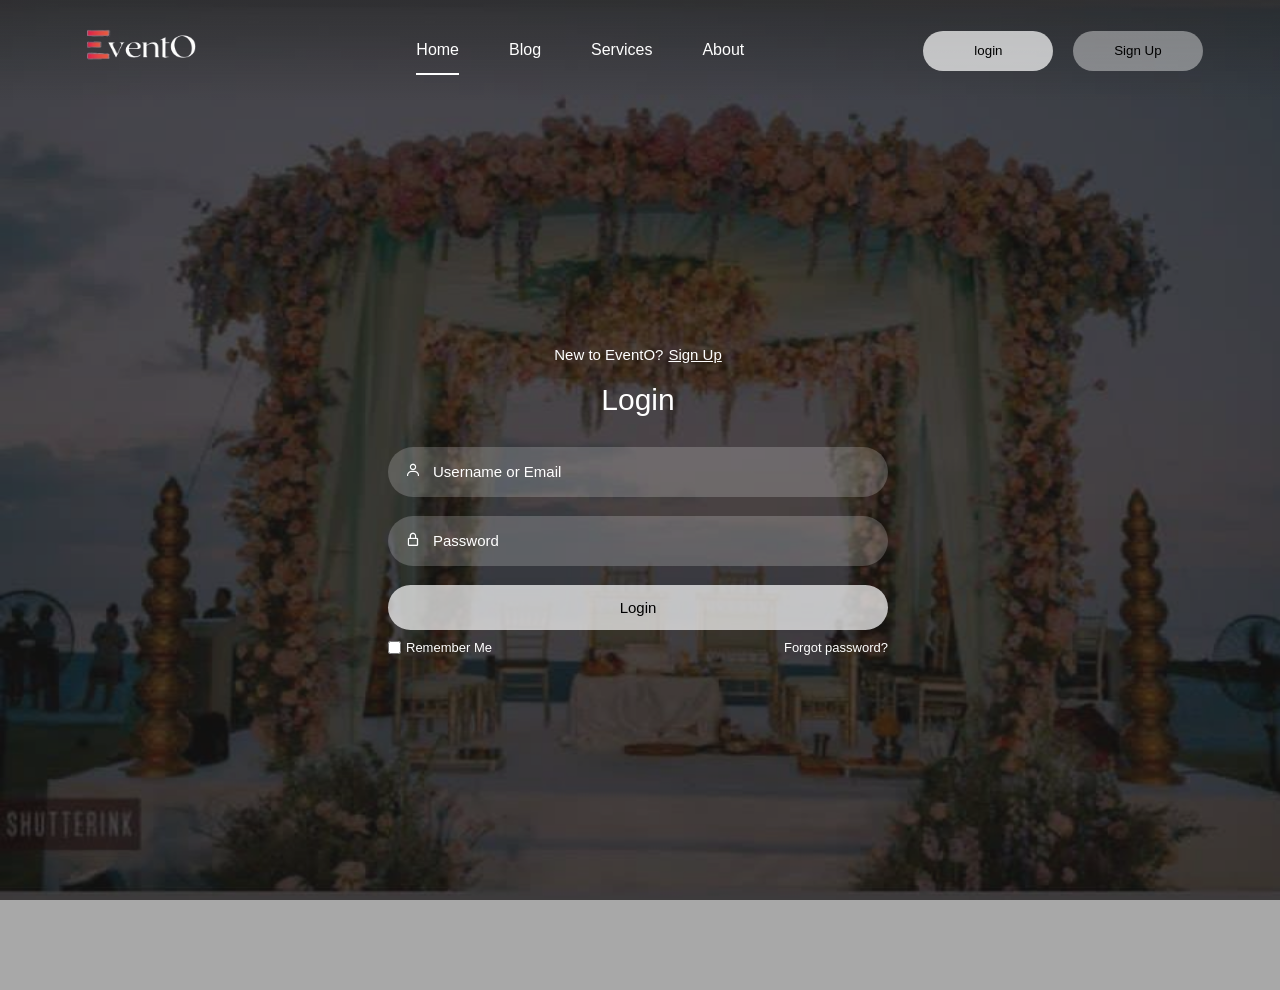
<file: EventO/Registration.html>
<!DOCTYPE html>
<html lang="en">
<head>
    <meta charset="UTF-8">
    <meta name="viewport" content="width=device-width, initial-scale=1.0">
    <link href='https://unpkg.com/boxicons@2.1.4/css/boxicons.min.css' rel='stylesheet'>
    <link rel="stylesheet" href="">
    <title>Register</title>
    <style>
        *{  
            margin: 0;
            padding: 0;
            box-sizing: border-box;
            font-family: 'Poppins', sans-serif;
        }
        body{
            background: url(home1.jpeg);
            background-size: cover;
            background-repeat: no-repeat;
            background-attachment: fixed;
            overflow: hidden;
        }
        .wrapper{
            display: flex;
            justify-content: center;
            align-items: center;
            min-height: 110vh;
            background: rgba(39, 39, 39, 0.4);
        }
        .nav{
            position: fixed;
            top: 0;
            display: flex;
            justify-content: space-around;
            width: 100%;
            height: 100px;
            line-height: 100px;
            background: linear-gradient(rgba(39,39,39, 0.6), transparent);
            z-index: 100;
        }
        .nav-logo p{
            color: white;
            font-size: 25px;
            font-weight: 600;
            padding: 20px;
            top: 25%;
        }
        .nav-logo img{
            width: 160px;
            position: relative;
            left: -5%;
            top: 22%;
            height:  55px;

        }
        .nav-menu ul{
            display: flex;
        }
        .nav-menu ul li{
            list-style-type: none;
        }
        .nav-menu ul li .link{
            text-decoration: none;
            font-weight: 500;
            color: #fff;
            padding-bottom: 15px;
            margin: 0 25px;
        }
        .link:hover, .active{
            border-bottom: 2px solid #fff;
        }
        .nav-button .btn{
            width: 130px;
            height: 40px;
            font-weight: 500;
            background: rgba(255, 255, 255, 0.4);
            border: none;
            border-radius: 30px;
            cursor: pointer;
            transition: .3s ease;
        }
        .btn:hover{
            background: rgba(255, 255, 255, 0.3);
        }
        #registerBtn{
            margin-left: 15px;
        }
        .btn.white-btn{
            background: rgba(255, 255, 255, 0.7);
        }
        .btn.btn.white-btn:hover{
            background: rgba(255, 255, 255, 0.5);
        }
        .nav-menu-btn{
            display: none;
        }
        .form-box{
            position: relative;
            display: flex;
            align-items: center;
            justify-content: center;
            width: 512px;
            height: 420px;
            overflow: hidden;
            z-index: 2;
        }
        .login-container{
            position: absolute;
            left: 4px;
            width: 500px;
            display: flex;
            flex-direction: column;
            transition: .5s ease-in-out;
        }
        .register-container{
            position: absolute;
            right: -520px;
            width: 500px;
            display: flex;
            flex-direction: column;
            transition: .5s ease-in-out;
        }
        .top span{
            color: #fff;
            font-size: 15px;
            padding: 10px 0;
            display: flex;
            justify-content: center;
        }
        .top span a{
            font-weight: 500;
            color: #fff;
            margin-left: 5px;
        }
        header{
            color: #fff;
            font-size: 30px;
            text-align: center;
            padding: 10px 0 30px 0;
        }
        .two-forms{
            display: flex;
            gap: 10px;
        }
        .input-field{
            font-size: 15px;
            background: rgba(255, 255, 255, 0.2);
            color: #fff;
            height: 50px;
            width: 100%;
            padding: 0 10px 0 45px;
            border: none;
            border-radius: 30px;
            outline: none;
            transition: .2s ease;
        }
        .input-field:hover, .input-field:focus{
            background: rgba(255, 255, 255, 0.25);
        }
        ::-webkit-input-placeholder{
            color: #fff;
        }
        .input-box i{
            position: relative;
            top: -35px;
            left: 17px;
            color: #fff;
        }
        .submit{
            font-size: 15px;
            font-weight: 500;
            color: black;
            height: 45px;
            width: 100%;
            border: none;
            border-radius: 30px;
            outline: none;
            background: rgba(255, 255, 255, 0.7);
            cursor: pointer;
            transition: .3s ease-in-out;
        }
        .submit:hover{
            background: rgba(255, 255, 255, 0.5);
            box-shadow: 1px 5px 7px 1px rgba(0, 0, 0, 0.2);
        }
        .two-col{
            display: flex;
            justify-content: space-between;
            color: #fff;
            font-size: small;
            margin-top: 10px;
        }
        .two-col .one{
            display: flex;
            gap: 5px;
        }
        .two label a{
            text-decoration: none;
            color: #fff;
        }
        .two label a:hover{
            text-decoration: underline;
        }
        @media only screen and (max-width: 786px){
            .nav-button{
                display: none;
            }
            .nav-menu.responsive{
                top: 100px;
            }
            .nav-menu{
                position: absolute;
                top: -800px;
                display: flex;
                justify-content: center;
                background: rgba(255, 255, 255, 0.2);
                width: 100%;
                height: 90vh;
                backdrop-filter: blur(20px);
                transition: .3s;
            }
            .nav-menu ul{
                flex-direction: column;
                text-align: center;
            }
            .nav-menu-btn{
                display: block;
            }
            .nav-menu-btn i{
                font-size: 25px;
                color: #fff;
                padding: 10px;
                background: rgba(255, 255, 255, 0.2);
                border-radius: 50%;
                cursor: pointer;
                transition: .3s;
            }
            .nav-menu-btn i:hover{
                background: rgba(255, 255, 255, 0.15);
            }
        }
        @media only screen and (max-width: 540px) {
            .wrapper{
                min-height: 100vh;
            }
            .form-box{
                width: 100%;
                height: 500px;
            }
            .register-container, .login-container{
                width: 100%;
                padding: 0 20px;
            }
            .register-container .two-forms{
                flex-direction: column;
                gap: 0;
            }
        }

    </style>
</head>
<body>
     <div class="wrapper">
    <nav class="nav">
        <div class="nav-logo">
            <img src="EventO.1.png" alt="" width="150px">
        </div>
        <div class="nav-menu" id="navMenu">
            <ul>
                <li><a href="main.html" class="link active">Home</a></li>
                <li><a href="blog.html" class="link">Blog</a></li>
                <li><a href="service.html" class="link">Services</a></li>
                <li><a href="aboutus.html" class="link">About</a></li>
            </ul>
        </div>
        <div class="nav-button">
            <button class="btn white-btn" id="loginBtn" onclick="login()">login</button>
            <button class="btn" id="registerBtn" onclick="register()">Sign Up</button>
        </div>
        <div class="nav-menu-btn">
            <i class="bx bx-menu" onclick="myMenuFunction()"></i>
        </div>
    </nav>
<!----------------------------- Form box ----------------------------------->    
    <div class="form-box">
        
        <!------------------- login form --------------------------> 
        <div class="login-container" id="login">
            <div class="top">
                <span>New to EventO? <a href="#" onclick="register()">Sign Up</a></span>
                <header>Login</header>
            </div>
            <div class="input-box">
                <input type="text" class="input-field" placeholder="Username or Email" required>
                <i class="bx bx-user"></i>
            </div>
            <div class="input-box">
                <input type="password" class="input-field" placeholder="Password" required>
                <i class="bx bx-lock-alt"></i>
            </div>
            <div class="input-box">
                <input type="submit" class="submit" value="Login" onclick="showLoginPopup()">
            </div>
            <div class="two-col">
                <div class="one">
                    <input type="checkbox" id="login-check">
                    <label for="login-check"> Remember Me</label>
                </div>
                <div class="two">
                    <label><a href="#">Forgot password?</a></label>
                </div>
                <!-- <div class="other" id="other">
                    <div class="instead">
                        <h3>or</h3>
                    </div>
                    <button class="connect" onclick="google()">
                        <img src="images/icon/google.png"><span>Sign in with Google</span>
                    </button>
                </div> -->
    
            </div>
        </div>

        <!------------------- registration form --------------------------> 
        <div class="register-container" id="register">
            <div class="top">
                <span>Have an account? <a href="#" onclick="login()">Login</a></span>
                <header>Sign Up</header>
            </div>
            <div class="two-forms">
                <div class="input-box">
                    <input type="text" class="input-field" placeholder="Firstname" required>
                    <i class="bx bx-user"></i>
                </div>
                <div class="input-box">
                    <input type="text" class="input-field" placeholder="Lastname" required>
                    <i class="bx bx-user"></i>
                </div>
            </div>
            <div class="input-box">
                <input type="text" class="input-field" placeholder="Email" required>
                <i class="bx bx-envelope"></i>
            </div>
            <div class="input-box">
                <input type="password" class="input-field" placeholder="Password" required>
                <i class="bx bx-lock-alt"></i>
            </div>
            <div class="input-box">
                <input type="submit" class="submit" value="Sign in" onclick="showSignupPopup()">
            </div>
            <div class="two-col">
                <div class="one">
                    <input type="checkbox" id="register-check">
                    <label for="register-check"> Remember Me</label><br><br>
                  </div>
                <div class="two">
                    <label><a href="#">Terms & conditions</a></label>
                </div>
            </div>
        </div>
    </div>
</div>   

<script>
    function myMenuFunction() {
        var i = document.getElementById("navMenu");
        if(i.className === "nav-menu") {
            i.className += " responsive";
        } else {
            i.className = "nav-menu";
        }
    }

    // Login Validation
    function showLoginPopup() {
        var username = document.querySelector('#login input[type="text"]');
        var password = document.querySelector('#login input[type="password"]');
        
        // Check if the username and password fields are not empty
        if(username.value.trim() === "" || password.value.trim() === "") {
            alert("Please fill in all the fields!");
        } else {
            alert("Login Successful!");
        }
    }

    // Signup Validation
    function showSignupPopup() {
        var firstName = document.querySelector('#register input[placeholder="Firstname"]');
        var lastName = document.querySelector('#register input[placeholder="Lastname"]');
        var email = document.querySelector('#register input[placeholder="Email"]');
        var password = document.querySelector('#register input[placeholder="Password"]');
        
        // Check if all signup fields are not empty
        if(firstName.value.trim() === "" || lastName.value.trim() === "" || email.value.trim() === "" || password.value.trim() === "") {
            alert("Please fill in all the fields!");
        } else {
            alert("Sign Up Successful!");
        }
    }

    var a = document.getElementById("loginBtn");
    var b = document.getElementById("registerBtn");
    var x = document.getElementById("login");
    var y = document.getElementById("register");

    // Switch to Login form
    function login() {
        x.style.left = "4px";
        y.style.right = "-520px";
        a.className += " white-btn";
        b.className = "btn";
        x.style.opacity = 1;
        y.style.opacity = 0;
    }

    // Switch to Signup form
    function register() {
        x.style.left = "-510px";
        y.style.right = "5px";
        a.className = "btn";
        b.className += " white-btn";
        x.style.opacity = 0;
        y.style.opacity = 1;
    }
</script>

</body>
</html>
</file>
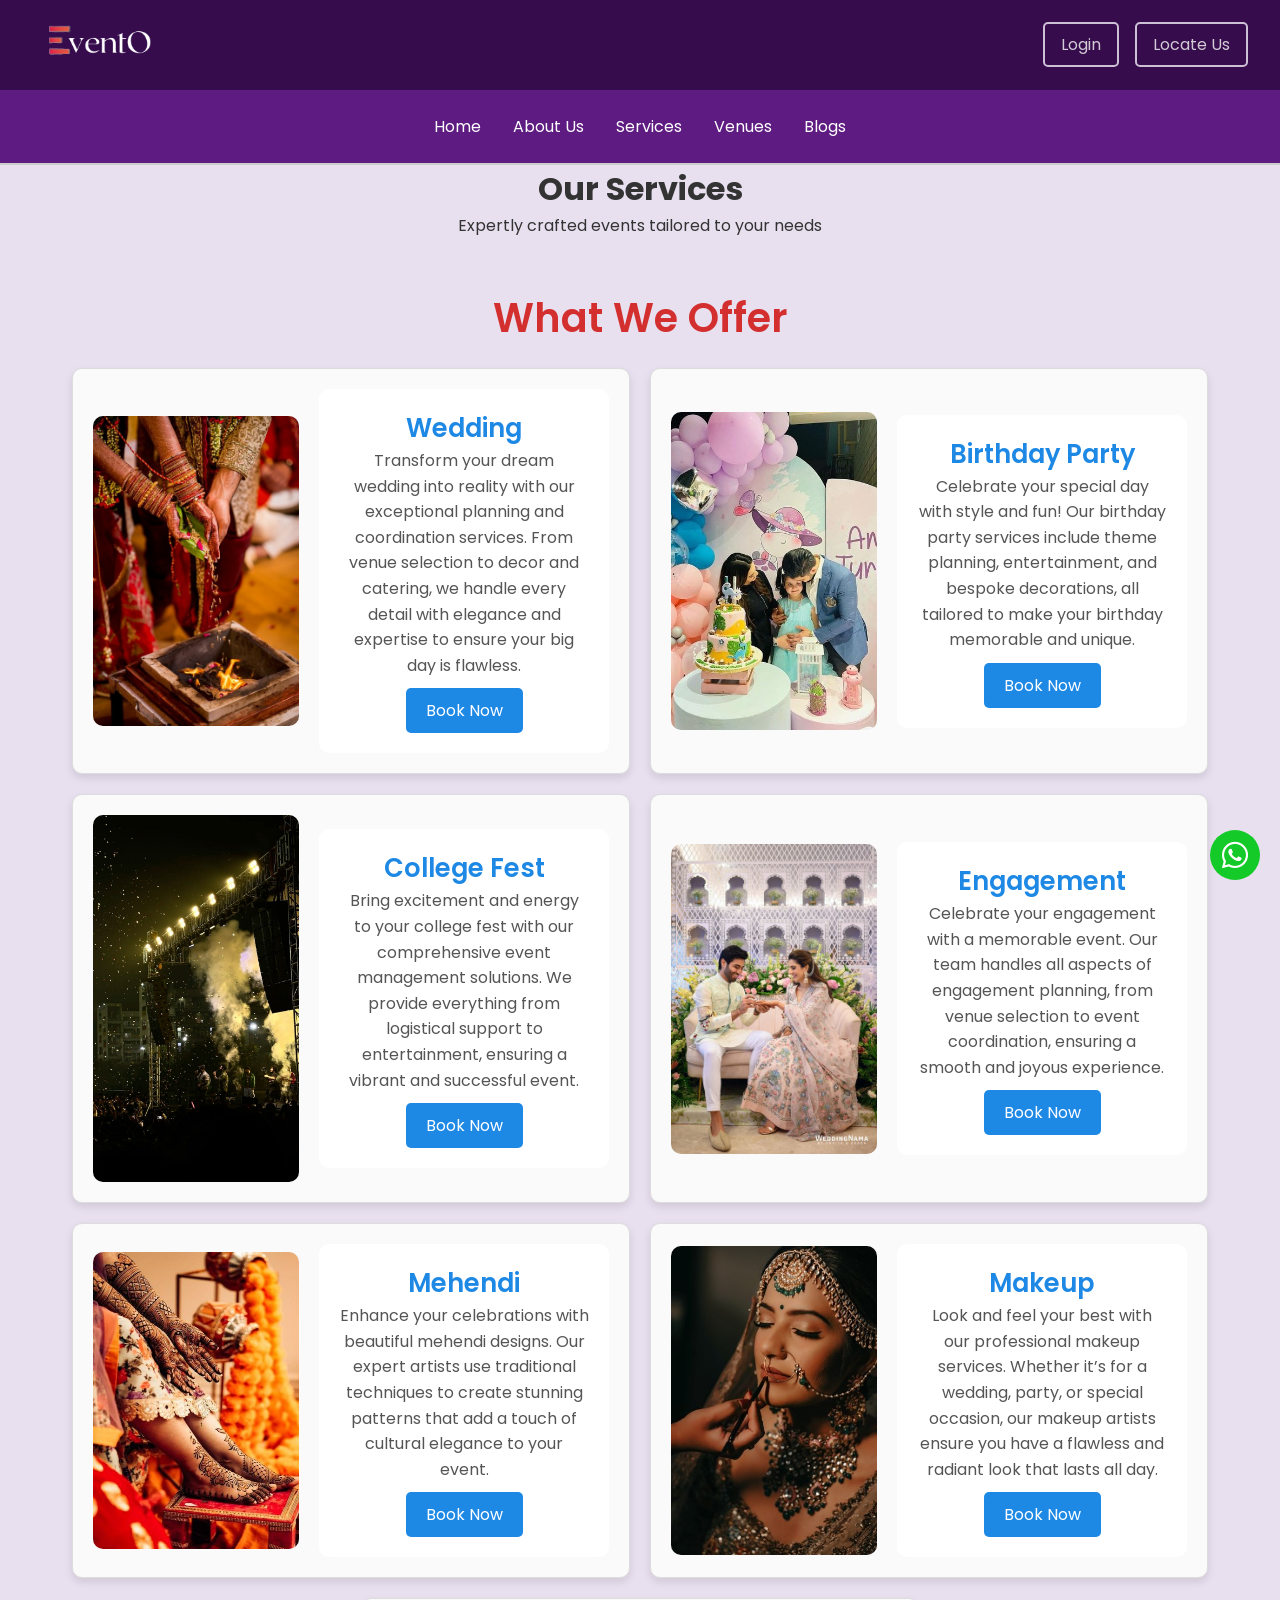
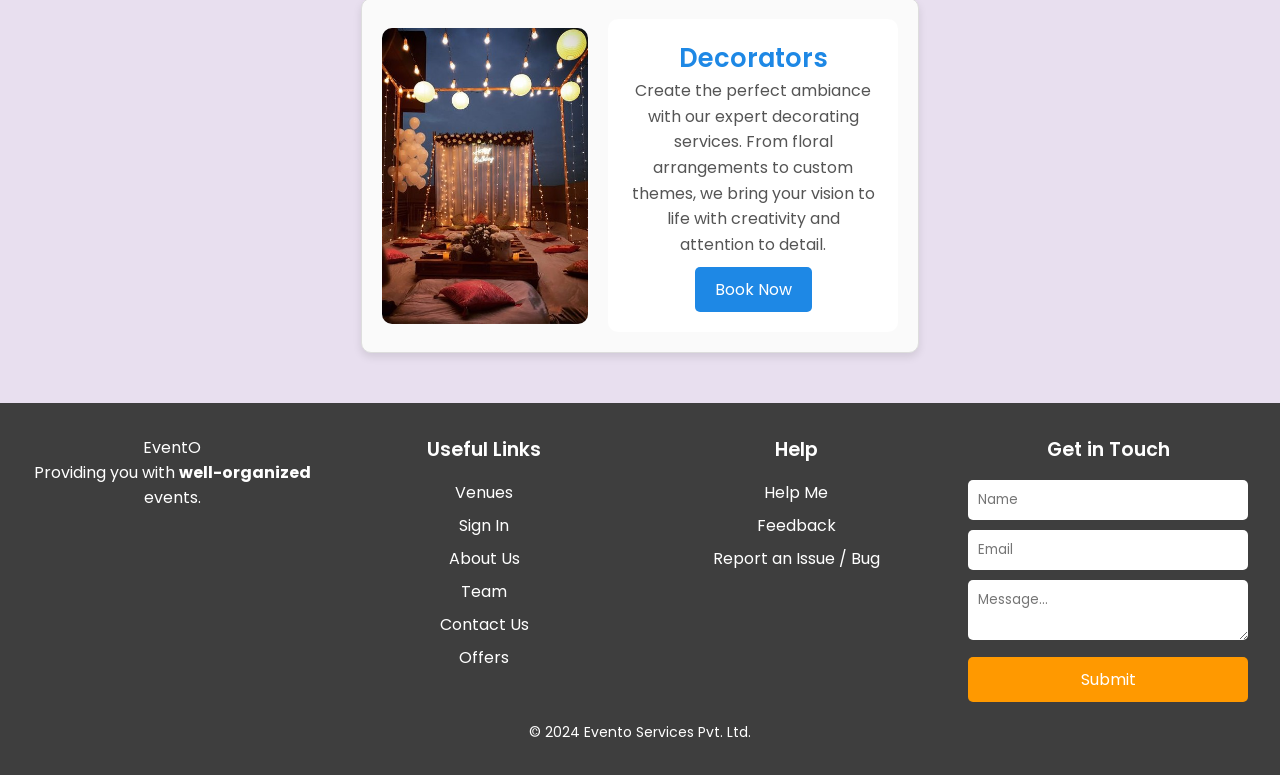
<file: EventO/service.html>
<!DOCTYPE html>
<html lang="en">
<head>
    <meta charset="UTF-8">
    <meta name="viewport" content="width=device-width, initial-scale=1.0">
    <title>Our Services | Event Management</title>
    <link rel="stylesheet" href="main.css">
    <link rel="stylesheet" href="https://cdnjs.cloudflare.com/ajax/libs/font-awesome/6.3.0/css/all.min.css" integrity="sha512-SzlrxWUlpfuzQ+pcUCosxcglQRNAq/DZjVsC0lE40xsADsfeQoEypE+enwcOiGjk/bSuGGKHEyjSoQ1zVisanQ==" crossorigin="anonymous" referrerpolicy="no-referrer" />
    <link href="https://fonts.googleapis.com/css2?family=Poppins:wght@300;400;600&display=swap" rel="stylesheet">
    <style>
        * {
            margin: 0;
            padding: 0;
            box-sizing: border-box;
        }

        body {
            font-family: 'Poppins', sans-serif;
            background-color: #e8dfef; /* Lighter background for a fresh look */
            color: #333;
        }

        .header {
            background-color: #410661; /* Bright blue for the header */
            color: #fff;
            text-align: center;
          
            position: relative;
            overflow: hidden; 
        }
        .header::before {
            content: '';
            position: absolute;
            top: 0;
            left: 0;
            width: 100%;
            height: 100%;
            background: rgba(255, 255, 255, 0.1) url('https://www.transparenttextures.com/patterns/3d-light.png');
            z-index: 0;
            background-blend-mode: overlay;
        }

        .header h1 {
            font-size: 3rem;
            margin-bottom: 10px;
            font-weight: 600;
            position: relative;
            z-index: 1;
        } 
        .header p {
            font-size: 1.2rem;
            font-weight: 300;
            position: relative;
         z-index: 1; 
         } 
         .nav-container {
            display: flex;
            align-items: center;
        }
        
        .logo {
            width: 150px;
        }
                
        .services-section {
            padding: 50px 20px;
            text-align: center;
        }

        .services-section h2 {
            font-size: 2.5rem;
            margin-bottom: 20px;
            color: #d32f2f; /* Deep red color for section headings */
            font-weight: 600;
        }

        .service-cards-container {
            display: flex;
            flex-wrap: wrap;
            gap: 20px;
            justify-content: center;
        }

        .service-card {
            display: flex;
            align-items: center;
            background-color: #ffffff; /* White background for cards */
            border: 1px solid #ddd;
            border-radius: 10px;
            padding: 20px;
            width: 45%; /* Adjusted to fit two cards per row */
            box-shadow: 0 4px 8px rgba(0, 0, 0, 0.1);
            transition: transform 0.3s ease, box-shadow 0.3s ease;
            position: relative;
            overflow: hidden;
            background-color: #fafafa; /* Light background color for the card */
        }

        .service-card:hover {
            transform: translateY(-10px);
            box-shadow: 0 8px 16px rgba(0, 0, 0, 0.15);
        }

        .service-card img {
            width: 40%;
            height:max-content;
            border-radius: 10px;
            margin-right: 20px;
            object-fit: cover;
        }

        .service-card div {
            width: 60%;
            padding: 20px;
            background-color: #ffffff; /* White background for text area */
            border-radius: 10px;
        }

        .service-card h3 {
            font-size: 1.6rem;
            margin: 0;
            color: #1e88e5; /* Bright blue for card titles */
            font-weight: 600;
        }

        .service-card p {
            font-size: 1rem;
            color: #555; /* Darker gray for text */
            line-height: 1.6;
        }
         
        .book-now-btn {
            margin-top: 10px;
            padding: 10px 20px;
            background-color: #1e88e5; /* Bright blue for button */
            color: white;
            border: none;
            border-radius: 5px;
            font-size: 1rem;
            cursor: pointer;
            transition: background-color 0.3s ease;
        }

        .book-now-btn:hover {
            background-color: #155fa0; /* Darker shade on hover */
        }
        
        @media (max-width: 768px) {
            .service-card {
                flex-direction: column;
                text-align: center;
            }

            .service-card img {
                margin: 0 0 15px 0;
                width: 100%;
            }

            .service-card div {
                width: 100%;
                padding: 15px;
                background-color: #ffffff; /* Maintain background color on smaller screens */
            }
        }
    </style>
</head>
<body>
    <header>
        <nav>
            <div class="nav-container">
                <img src="EventO.1.png" alt="Evento Logo" class="logo">
                <div class="nav-links">
                    <a href="Registration.html" class="btn">Login</a>
                    <a href="#" class="btn" onclick="redirectToMap()">Locate Us</a>
                </div>
            </div>
        </nav>

        <div class="sub-nav">
            <ul>
                <li><a href="main.html">Home</a></li>
                <li><a href="aboutus.html">About Us</a></li>
                <li><a href="service.html">Services</a></li>
                <li><a href="venues.html">Venues</a></li>
                <li><a href="blog.html">Blogs</a></li>
               
            </ul>
        </div>
    </header>
    <h1 style="text-align:center">Our Services</h1>
    <p style="text-align:center">Expertly crafted events tailored to your needs</p>
</div>

<div class="services-section">
    <h2>What We Offer</h2>

    <div class="service-cards-container">
        <div class="service-card">
            <img src="wedding.jpg" alt="Wedding">
            <div>
                <h3>Wedding</h3>
                <p>Transform your dream wedding into reality with our exceptional planning and coordination services. From venue selection to decor and catering, we handle every detail with elegance and expertise to ensure your big day is flawless.</p>
                <a href="booking.html"><button class="book-now-btn">Book Now</button></a>
            </div>
        </div>

        <div class="service-card">
            <img src="birthday.jpg" alt="Birthday Party">
            <div>
                <h3>Birthday Party</h3>
                <p>Celebrate your special day with style and fun! Our birthday party services include theme planning, entertainment, and bespoke decorations, all tailored to make your birthday memorable and unique.</p>
                <a href="booking.html"><button class="book-now-btn">Book Now</button></a>
            </div>
        </div>

        <div class="service-card">
            <img src="college fest.jpg" alt="College Fest">
            <div>
                <h3>College Fest</h3>
                <p>Bring excitement and energy to your college fest with our comprehensive event management solutions. We provide everything from logistical support to entertainment, ensuring a vibrant and successful event.</p>
                <a href="booking.html"><button class="book-now-btn">Book Now</button></a>
            </div>
        </div>

        <div class="service-card">
            <img src="engagement.jpg" alt="Engagement">
            <div>
                <h3>Engagement</h3>
                <p>Celebrate your engagement with a memorable event. Our team handles all aspects of engagement planning, from venue selection to event coordination, ensuring a smooth and joyous experience.</p>
                <a href="booking.html"><button class="book-now-btn">Book Now</button></a>
            </div>
        </div>

        <div class="service-card">
            <img src="mehendi.jpg" alt="Mehendi">
            <div>
                <h3>Mehendi</h3>
                <p>Enhance your celebrations with beautiful mehendi designs. Our expert artists use traditional techniques to create stunning patterns that add a touch of cultural elegance to your event.</p>
                <a href="booking.html"><button class="book-now-btn">Book Now</button></a>
            </div>
        </div>

        <div class="service-card">
            <img src="makeup.jpg" alt="Makeup">
            <div>
                <h3>Makeup</h3>
                <p>Look and feel your best with our professional makeup services. Whether it’s for a wedding, party, or special occasion, our makeup artists ensure you have a flawless and radiant look that lasts all day.</p>
                <a href="booking.html"><button class="book-now-btn">Book Now</button></a>
            </div>
        </div>

        <div class="service-card">
            <img src="decorators.jpg" alt="Decorators">
            <div>
                <h3>Decorators</h3>
                <p>Create the perfect ambiance with our expert decorating services. From floral arrangements to custom themes, we bring your vision to life with creativity and attention to detail.</p>
            
                <a href="booking.html"><button class="book-now-btn">Book Now</button></a></div>
        </div>

    </div>
</div>
<footer>
    <div class="footer-container">
        <div class="app-info">
            <span class="app-name">
                <span class="app-initial">E</span>ventO
            </span>
            <p>Providing you with <strong>well-organized</strong> events.</p>
        </div>
        <div class="useful-links">
            <div class="footer-title">Useful Links</div>
            <ul>
                <li><a href="venues.html">Venues</a></li>
                <li><a href="Registration.html">Sign In</a></li>
                <li><a href="aboutus.html">About Us</a></li>
                <li><a href="#">Team</a></li>
                <li><a href="contactus.html">Contact Us</a></li>
                <li><a href="#">Offers</a></li>
            </ul>
        </div>
        <div class="help-sec">
            <div class="footer-title">Help</div>
            <ul>
                <li><a href="#">Help Me</a></li>
                <li><a href="#">Feedback</a></li>
                <li><a href="#">Report an Issue / Bug</a></li>
            </ul>
        </div>
        <div class="get-in-touch">
            <div class="footer-title">Get in Touch</div>
            <form action="/" method="post">
                <input type="text" name="name" class="form-input" placeholder="Name">
                <input type="email" name="email" class="form-input" placeholder="Email">
                <textarea name="message" class="form-input" placeholder="Message..."></textarea>
                <button type="submit" class="submit-btn">Submit</button>
            </form>
        </div>
    </div>
    <div class="copyright">
        &copy; 2024 Evento Services Pvt. Ltd.
    </div>
</footer>
<!-- Chatbot Integration -->
<button class="chatbot-button" id="chatbotButton">
    <!-- <img src="fa" alt="Chat Icon"> -->
  <li class="fa-brands fa-whatsapp" style="font-size: 30px;"></li>
</button>

<div class="chatbot-container" id="chatbotContainer">
    <div class="chatbot-header">
        <div class="agent-info">
            <img src="chatbot.png" alt="Agent">
            <div>
                <p>EventO<span>(Online)</span></p>
            </div>
        </div>
        <div class="close-btn" id="closeChatbot">&times;</div>
    </div>

    <div class="chatbot-body" id="chatBody">
        <div class="chatbot-message">
            <img src="chatbot.png" alt="Agent">
            <div class="message-content">Hey! How can I assist you today?</div>
        </div>

                <!-- Predefined Questions -->
      <div class="predefined-questions">
        <button class="chatbot-btn" onclick="reply('New Event Enquiry')">New Event Enquiry</button>
        <button class="chatbot-btn" onclick="reply('Existing Event Enquiry')">Existing Event Enquiry</button>
        <button class="chatbot-btn" onclick="reply('New Vendor Registration')">New Vendor Registration</button>
    </div>

    </div>

    <div class="chatbot-footer">
        <input type="text" id="chatInput" placeholder="Send a message..." autocomplete="off">
        <button onclick="sendMessage()">Send</button>
    </div>
</div>

<script>
    const chatbotButton = document.getElementById('chatbotButton');
const chatbotContainer = document.getElementById('chatbotContainer');
const closeChatbot = document.getElementById('closeChatbot');
const chatBody = document.getElementById('chatBody');
const chatInput = document.getElementById('chatInput');

// Show chatbot when button is clicked
chatbotButton.addEventListener('click', () => {
    chatbotContainer.style.display = 'flex';
});

// Close chatbot
closeChatbot.addEventListener('click', () => {
    chatbotContainer.style.display = 'none';
});

// Send user message
function sendMessage() {
    const message = chatInput.value.trim();
    if (message !== "") {
        displayUserMessage(message);
        chatInput.value = ''; // Clear input field

        // Simulate bot response (replace with real chatbot integration if needed)
        setTimeout(() => {
            displayBotMessage('Let me assist you with that.');
        }, 1000);
    }
}

// Display user message in chat body
function displayUserMessage(message) {
    const userMessage = `
        <div class="chatbot-message user-message">
            <div class="message-content">${message}</div>
        </div>`;
    chatBody.innerHTML += userMessage;
    chatBody.scrollTop = chatBody.scrollHeight; // Scroll to the bottom
}

// Display bot message in chat body
function displayBotMessage(message) {
    const botMessage = `
        <div class="chatbot-message">
            <img src="chatbot.png" alt="Agent">
            <div class="message-content">${message}</div>
        </div>`;
    chatBody.innerHTML += botMessage;
    chatBody.scrollTop = chatBody.scrollHeight; // Scroll to the bottom
}

// Handle predefined question clicks
function reply(question) {
    displayUserMessage(question);

    // Example predefined bot replies (can be expanded as needed)
    let botResponse = "";
    if (question === 'New Event Enquiry') {
        botResponse = "Please provide details of your new event.";
    } else if (question === 'Existing Event Enquiry') {
        botResponse = "Please share the event ID for us to assist with your existing event.";
    } else if (question === 'New Vendor Registration') {
        botResponse = "Please submit your vendor details for registration.";
    }

    setTimeout(() => {
        displayBotMessage(botResponse);
    }, 1000);
}
</script>
</body>
</html>
</file>
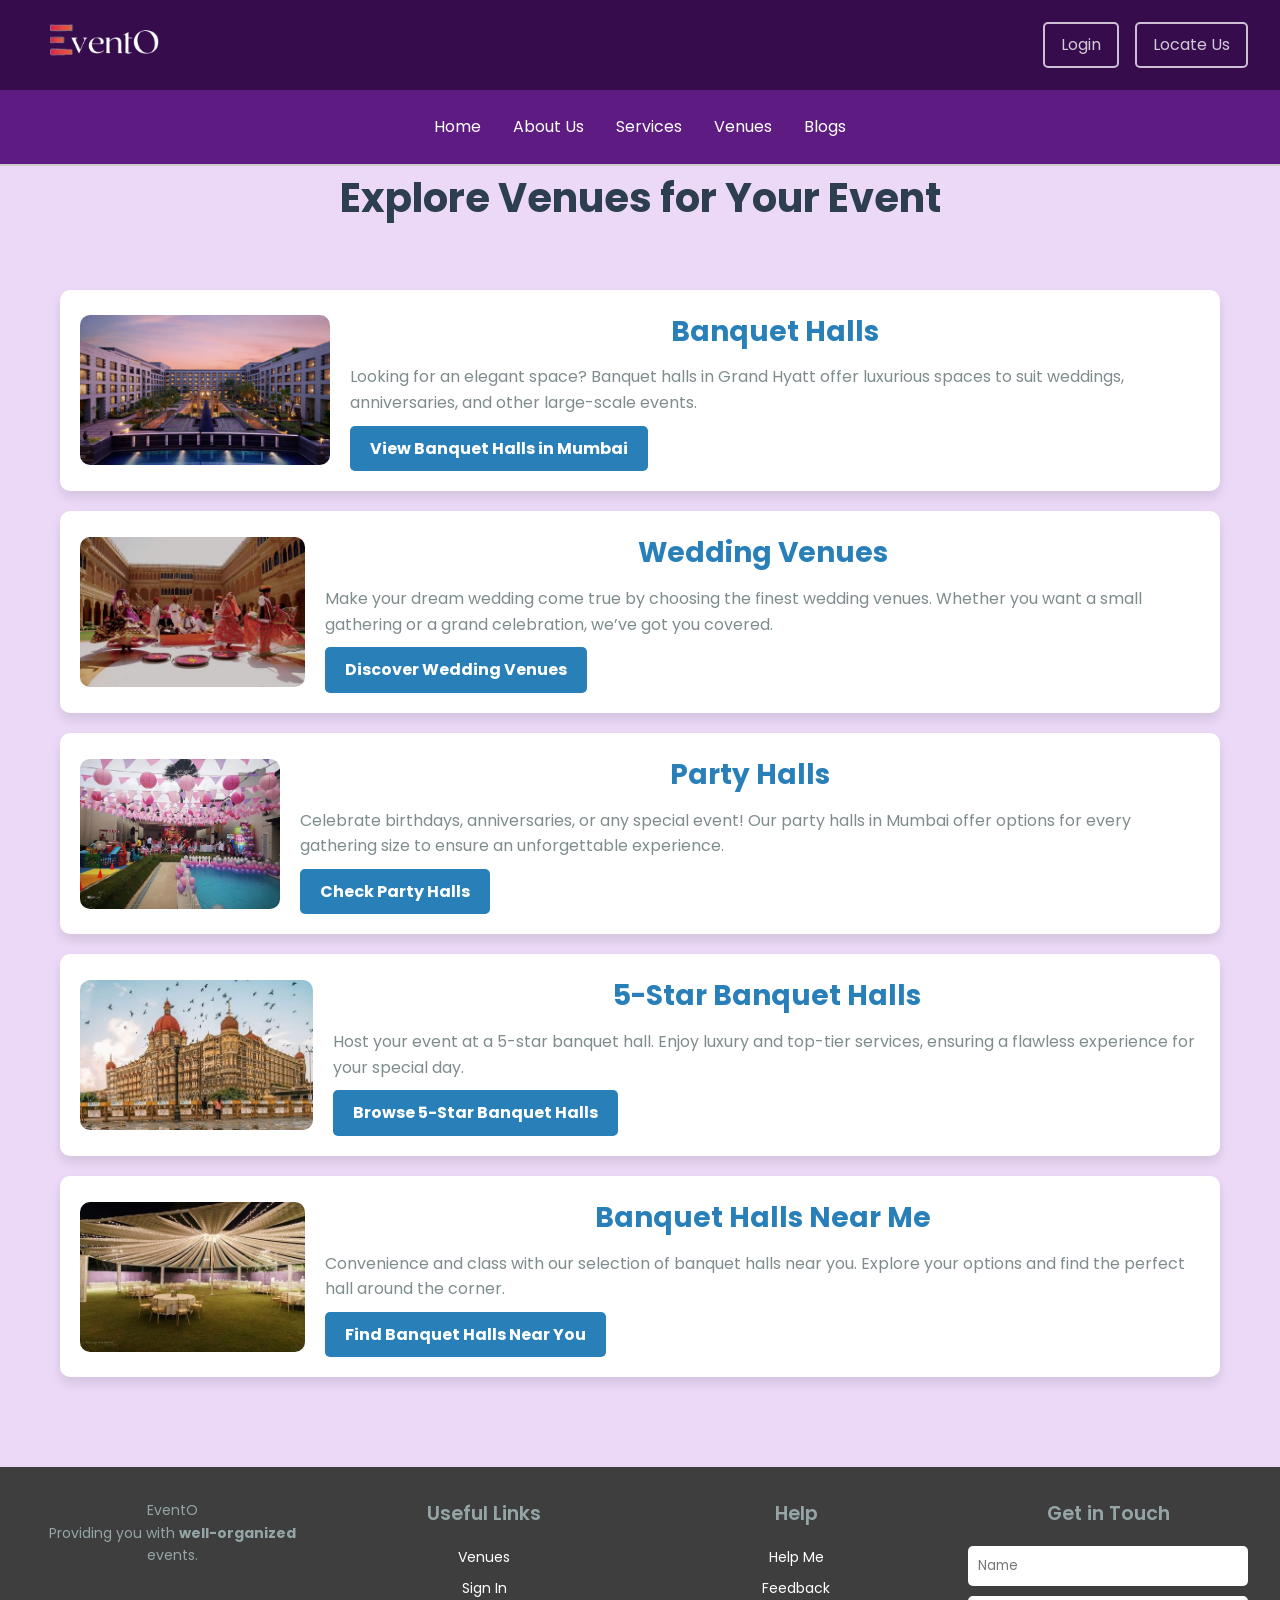
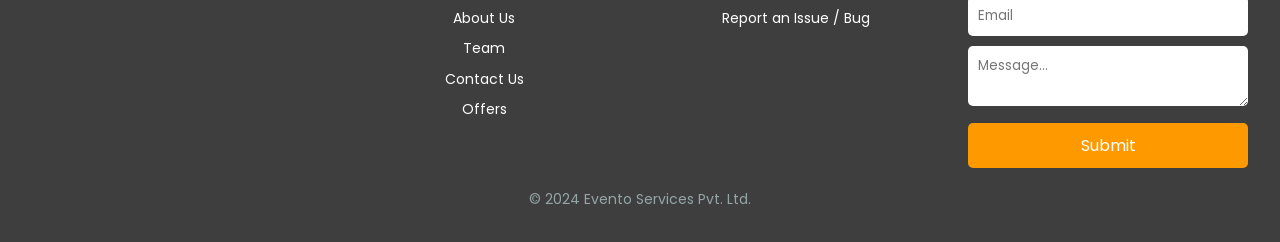
<file: EventO/venues.html>
<!DOCTYPE html>
<html lang="en">
<head>
    <meta charset="UTF-8">
    <meta name="viewport" content="width=device-width, initial-scale=1.0">
    <link rel="stylesheet" href="main.css">
    <title>Venue Options | EventO</title>
    <style>
        /* Reset some basic styles */
        * {
            margin: 0;
            padding: 0;
            box-sizing: border-box;
        }

        body {
            font-family: 'Arial', sans-serif;
            background-color: #ebd9f7;
            margin: 0;
           
            line-height: 1.6;
            color: #333;
        }

        /* Styling for the main heading */
        h1 {
            text-align: center;
            color: #2c3e50;
            font-size: 2.5rem;
            margin-bottom: 20px;
        }

        /* Container to keep the content centralized */
        .container {
            max-width: 1200px;
            margin: 0 auto;
            padding: 20px;
        }

        /* Individual venue card styling */
        .venue {
            background-color: #fff;
            margin: 20px 0;
            padding: 20px;
            border-radius: 10px;
            display: flex;
            align-items: center;
            box-shadow: 0 6px 12px rgba(0, 0, 0, 0.1);
        }

        /* Styling for the venue image */
        .venue img {
            width: 250px;
            height: 150px;
            border-radius: 10px;
            object-fit: cover;
            margin-right: 20px;
        }

        /* Styling for the text within the venue card */
        .venue h2 {
            margin-bottom: 10px;
            color: #2980b9;
            font-size: 1.75rem;
        }

        .venue p {
            color: #7f8c8d;
        }

        /* Button styling */
        .venue a {
            display: inline-block;
            margin-top: 10px;
            padding: 10px 20px;
            background-color: #2980b9;
            color: white;
            border-radius: 5px;
            text-decoration: none;
            font-weight: bold;
            transition: background-color 0.3s ease;
        }

        .venue a:hover {
            background-color: #21618c;
        }

        /* Footer style for professional look */
        footer {
            text-align: center;
            margin-top: 50px;
            font-size: 14px;
            color: #95a5a6;
        }
    </style>
</head>
<body>
    <header>
        <nav>
            <div class="nav-container">
                <img src="EventO.1.png" alt="Evento Logo" class="logo">
                <div class="nav-links">
                    <a href="Registration.html" class="btn">Login</a>
                    <a href="#" class="btn" onclick="redirectToMap()">Locate Us</a>
                </div>
            </div>
        </nav>

        <div class="sub-nav">
            <ul>
                <li><a href="main.html">Home</a></li>
                <li><a href="aboutus.html">About Us</a></li>
                <li><a href="service.html">Services</a></li>
                <li><a href="venues.html">Venues</a></li>
                <li><a href="blog.html">Blogs</a></li>
               
            </ul>
        </div>
    </header>
    <h1>Explore Venues for Your Event</h1>

    <div class="container">
        <!-- Venue Card 2 -->
        <div class="venue">
            <img src="grand hyatt.webp" alt="Banquet Halls in Mumbai">
            <div>
                <h2>Banquet Halls</h2>
                <p>Looking for an elegant space? Banquet halls in Grand Hyatt offer luxurious spaces to suit weddings, anniversaries, and other large-scale events.</p>
                <a href="#">View Banquet Halls in Mumbai</a>
            </div>
        </div>

        <!-- Venue Card 3 -->
        <div class="venue">
            <img src="destination.jpg" alt="Wedding Venues in Mumbai">
            <div>
                <h2>Wedding Venues</h2>
                <p>Make your dream wedding come true by choosing the finest wedding venues. Whether you want a small gathering or a grand celebration, we’ve got you covered.</p>
                <a href="#">Discover Wedding Venues</a>
            </div>
        </div>

        <!-- Venue Card 4 -->
        <div class="venue">
            <img src="bday.jpg" alt="Party Halls">
            <div>
                <h2>Party Halls</h2>
                <p>Celebrate birthdays, anniversaries, or any special event! Our party halls in Mumbai offer options for every gathering size to ensure an unforgettable experience.</p>
                <a href="#">Check Party Halls</a>
            </div>
        </div>

        <!-- Venue Card 5 -->
        <div class="venue">
            <img src="taj hotel.jpg" alt="5-Star Banquet Halls in Mumbai">
            <div>
                <h2>5-Star Banquet Halls</h2>
                <p>Host your event at a 5-star banquet hall. Enjoy luxury and top-tier services, ensuring a flawless experience for your special day.</p>
                <a href="#">Browse 5-Star Banquet Halls</a>
            </div>
        </div>

        <!-- Venue Card 6 -->
        <div class="venue">
            <img src="aaaaa.jpg" alt="Banquet Halls Near Me">
            <div>
                <h2>Banquet Halls Near Me</h2>
                <p>Convenience and class with our selection of banquet halls near you. Explore your options and find the perfect hall around the corner.</p>
                <a href="#">Find Banquet Halls Near You</a>
            </div>
        </div>

    </div>

    <footer>
        <div class="footer-container">
            <div class="app-info">
                <span class="app-name">
                    <span class="app-initial">E</span>ventO
                </span>
                <p>Providing you with <strong>well-organized</strong> events.</p>
            </div>
            <div class="useful-links">
                <div class="footer-title">Useful Links</div>
                <ul>
                    <li><a href="venues.html">Venues</a></li>
                    <li><a href="Registration.html">Sign In</a></li>
                    <li><a href="aboutus.html">About Us</a></li>
                    <li><a href="#">Team</a></li>
                    <li><a href="contactus.html">Contact Us</a></li>
                    <li><a href="#">Offers</a></li>
                </ul>
            </div>
            <div class="help-sec">
                <div class="footer-title">Help</div>
                <ul>
                    <li><a href="#">Help Me</a></li>
                    <li><a href="#">Feedback</a></li>
                    <li><a href="#">Report an Issue / Bug</a></li>
                </ul>
            </div>
            <div class="get-in-touch">
                <div class="footer-title">Get in Touch</div>
                <form action="/" method="post">
                    <input type="text" name="name" class="form-input" placeholder="Name">
                    <input type="email" name="email" class="form-input" placeholder="Email">
                    <textarea name="message" class="form-input" placeholder="Message..."></textarea>
                    <button type="submit" class="submit-btn">Submit</button>
                </form>
            </div>
        </div>
        <div class="copyright">
            &copy; 2024 Evento Services Pvt. Ltd.
        </div>
    </footer>


</body>
</html>
</file>
<file: EventO/main.css>
@import url('https://fonts.googleapis.com/css2?family=Poppins:wght@300;400;500;700&display=swap');

* {
    margin: 0;
    padding: 0;
    box-sizing: border-box;
    font-family: 'Poppins', sans-serif;
}

body {
    background-color: #fefdfe;
    color: #333;
}

header {
    background-color: #360C4D;
    border-bottom: 2px solid #ccc;
}

nav {
    display: flex;
    justify-content: space-between;
    align-items: center;
    padding: 1rem 2rem;
    height: 10vh;
}

.nav-container {
    display: flex;
    align-items: center;
    justify-content: space-between;
    width: 100%;
}

.logo {
    width: 160px;
    height: auto;
}

.nav-links {
    display: flex;
    align-items: center;
}

.nav-links .btn {
    padding: 0.5rem 1rem;
    border: 2px solid #cdbfd4;
    color: #d2cbd6;
    border-radius: 5px;
    text-decoration: none;
    transition: 0.3s;
    margin-left: 1rem;
}

.nav-links .btn:hover {
    background-color: #d1c6d7;
    color: #fff;
}

.hamburger {
    display: none;
    flex-direction: column;
    cursor: pointer;
}

.hamburger span {
    width: 25px;
    height: 3px;
    background-color: #d2cbd6;
    margin: 4px 0;
    transition: 0.3s;
}

.sub-nav {
    background-color: #5E1B81;
    padding: 1rem;
    text-align: center;
}

.sub-nav ul {
    list-style: none;
    display: flex;
    justify-content: center;
    flex-wrap: wrap;
}

.sub-nav ul li {
    margin: 0.5rem 1rem;
}

.sub-nav ul li a {
    color: white;
    text-decoration: none;
    font-size: 1rem;
}

.sub-nav ul li a:hover {
    color: #C7FFD8;
}

.hero-section {
    position: relative;
    height: 60vh;
    display: flex;
    justify-content: center;
    align-items: center;
    text-align: center;
    color: white;
    overflow: hidden;
}

video {
    position: absolute;
    top: 0;
    left: 0;
    width: 100%;
    height: 100%;
    object-fit: cover;
    z-index: -1;
}

.hero-text {
    font-size: 2.5rem;
    font-weight: 700;
    text-shadow: 2px 2px 10px rgba(0, 0, 0, 0.5);
    margin-bottom: 1rem;
}

.search-bar {
    width: 90%;
    max-width: 600px;
    padding: 10px;
    border-radius: 35px;
    background-color: rgba(255, 255, 255, 0.8);
    display: flex;
    align-items: center;
    margin: 0 auto;
}

.search-bar input {
    flex-grow: 1;
    border: none;
    outline: none;
    padding: 8px;
    font-size: 16px;
    background: transparent;
}

#voice-search-btn {
    background: transparent;
    border: none;
    cursor: pointer;
    margin-left: 10px;
}

main {
    padding: 2rem;
    position: relative;
    top: 530px;
}

.intro p {
    font-size: 1.2rem;
    text-align: center;
    margin-bottom: 2rem;
}

h2 {
    font-size: 2rem;
    color: #5E1B81;
    margin-bottom: 1rem;
    text-align: center;
}

h3 {
    font-size: 1.5rem;
    color: #333;
    margin-bottom: 1rem;
    text-align: center;
}

.place-stats {
    display: flex;
    justify-content: center;
    gap: 2rem;
    flex-wrap: wrap;
}

.stat-box {
    text-align: center;
    font-size: 1.5rem;
}

.city-cards {
    display: grid;
    grid-template-columns: repeat(auto-fit, minmax(250px, 1fr));
    gap: 2rem;
    margin-top: 2rem;
}

.city-card img {
    width: 100%;
    border-radius: 15px;
}

.city-card h3 {
    margin: 1rem 0;
    font-size: 1.5rem;
    color: #333;
}

.city-card p {
    font-size: 1rem;
    color: #555;
}

.testimonials {
    background-color: #C7FFD8;
    padding: 2rem;
    position: relative;
}

.testimonials-content {
    display: flex;
    flex-direction: column;
    align-items: center;
    gap: 2rem;
}

.testimonial-text {
    width: 100%;
    text-align: center;
}

.testimonial-text h2 {
    font-size: 2rem;
    color: #5E1B81;
}

.testimonial-text p {
    font-size: 1.2rem;
    color: #333;
}

.testimonial-img {
    width: 100%;
    max-width: 300px;
}

.testimonial-img img {
    width: 100%;
    border-radius: 50%;
}

footer {
    background-color: #3e3e3e;
    color: #fff;
    padding: 2rem;
    text-align: center;
}

.footer-container {
    display: flex;
    flex-wrap: wrap;
    justify-content: space-around;
    gap: 2rem;
}

.app-info, .useful-links, .help-sec, .get-in-touch {
    flex: 1;
    min-width: 200px;
}

.footer-title {
    font-size: 1.2rem;
    font-weight: 600;
    margin-bottom: 1rem;
}

ul {
    list-style: none;
    padding: 0;
}

ul li {
    margin-bottom: 0.5rem;
}

ul li a {
    color: #fff;
    text-decoration: none;
    transition: color 0.3s;
}

ul li a:hover {
    color: #ff9900;
}

.form-input {
    width: 100%;
    padding: 10px;
    margin-bottom: 10px;
    border: none;
    border-radius: 5px;
}

.submit-btn {
    width: 100%;
    padding: 10px;
    background-color: #ff9900;
    border: none;
    border-radius: 5px;
    color: #fff;
    font-size: 16px;
    cursor: pointer;
}

.submit-btn:hover {
    background-color: #e68a00;
}

.copyright {
    margin-top: 20px;
    font-size: 14px;
}

/* Chatbot Styles */
.chatbot-button {
    position: fixed;
    bottom: 20px;
    right: 20px;
    background-color: #13ca28;
    color: white;
    border: none;
    border-radius: 50%;
    width: 50px;
    height: 50px;
    display: flex;
    justify-content: center;
    align-items: center;
    cursor: pointer;
    z-index: 1000;
}

.chatbot-container {
    position: fixed;
    bottom: 100px;
    right: 20px;
    width: 320px;
    max-width: 90%;
    background-color: white;
    border-radius: 10px;
    box-shadow: 0px 0px 15px rgba(0, 0, 0, 0.1);
    display: none;
    flex-direction: column;
    z-index: 1000;
}

.chatbot-header {
    background-color: #6A278F;
    color: white;
    padding: 10px;
    border-top-left-radius: 10px;
    border-top-right-radius: 10px;
    display: flex;
    justify-content: space-between;
    align-items: center;
}

.chatbot-header .agent-info {
    display: flex;
    align-items: center;
}

.chatbot-header .agent-info img {
    width: 40px;
    height: 40px;
    border-radius: 50%;
    margin-right: 10px;
}

.chatbot-header .close-btn {
    font-size: 24px;
    cursor: pointer;
}

.chatbot-body {
    padding: 10px;
    height: 300px;
    overflow-y: auto;
}

.predefined-questions {
    display: flex;
    flex-direction: column;
    gap: 10px;
    margin: 10px 0;
}

.chatbot-btn {
    background-color: #6A278F;
    color: white;
    padding: 10px;
    border-radius: 20px;
    cursor: pointer;
    border: none;
}

.chatbot-btn:hover {
    background-color: #4B1E72;
}

.chatbot-footer {
    display: flex;
    padding: 10px;
    border-top: 1px solid #f1f1f1;
}

.chatbot-footer input {
    flex: 1;
    padding: 8px;
    border: 1px solid #ddd;
    border-radius: 20px;
    margin-right: 10px;
}

.chatbot-footer button {
    background-color: #6A278F;
    color: white;
    border: none;
    padding: 8px 15px;
    border-radius: 20px;
    cursor: pointer;
}

.chatbot-message {
    display: flex;
    margin-bottom: 10px;
}

.chatbot-message img {
    width: 35px;
    height: 35px;
    border-radius: 50%;
    margin-right: 10px;
}

.message-content {
    background-color: #f1f1f1;
    padding: 10px;
    border-radius: 10px;
}

.user-message .message-content {
    background-color: #6A278F;
    color: white;
}

/* Responsive Adjustments */
@media (max-width: 768px) {
    nav {
        padding: 1rem;
    }

    .hamburger {
        display: flex;
    }

    .nav-links {
        display: none;
        flex-direction: column;
        width: 100%;
        background-color: #360C4D;
        position: absolute;
        top: 10vh;
        left: 0;
        padding: 1rem;
    }

    .nav-links.active {
        display: flex;
    }

    .nav-links .btn {
        margin: 0.5rem 0;
    }

    .hero-text {
        font-size: 2rem;
    }

    .search-bar {
        width: 90%;
    }

    .city-cards {
        grid-template-columns: repeat(auto-fit, minmax(200px, 1fr));
    }

    .testimonials-content {
        flex-direction: column;
    }

    .testimonial-img {
        max-width: 200px;
    }

    .footer-container {
        flex-direction: column;
        align-items: center;
    }
}

@media (max-width: 480px) {
    .hero-text {
        font-size: 1.5rem;
    }

    .search-bar {
        width: 100%;
    }

    .city-cards {
        grid-template-columns: 1fr;
    }
}

@media (max-width: 768px) {
    .hero-section {
        flex-direction: column;
        height: auto;
        padding: 2rem 1rem;
        position: relative;
        top: 300px;
    }

    .hero-text {
        font-size: 2rem;
        margin-bottom: 1rem;
        position: relative;
        z-index: 1;
    }

    .search-bar {
        width: 100%;
        margin-top: 1rem;
        position: relative;
        z-index: 1;
    }
}
/* Sub-Nav Toggle Button */
.sub-nav-toggle {
    display: none;
    flex-direction: column;
    cursor: pointer;
    padding: 10px;
    position: absolute;
    right: 20px;
    top: 12vh;
    z-index: 1000;
}

.sub-nav-toggle span {
    width: 30px;
    height: 3px;
    background-color: #fff;
    margin: 5px 0;
    transition: 0.3s;
}

/* Initially hide sub-nav */
@media (max-width: 768px) {
    .sub-nav {
        display: none;
        flex-direction: column;
        width: 100%;
        background-color: #5E1B81;
        text-align: center;
    }

    .sub-nav.active {
        display: flex;
    }

    .sub-nav-toggle {
        display: flex;
    }
}
</file>
